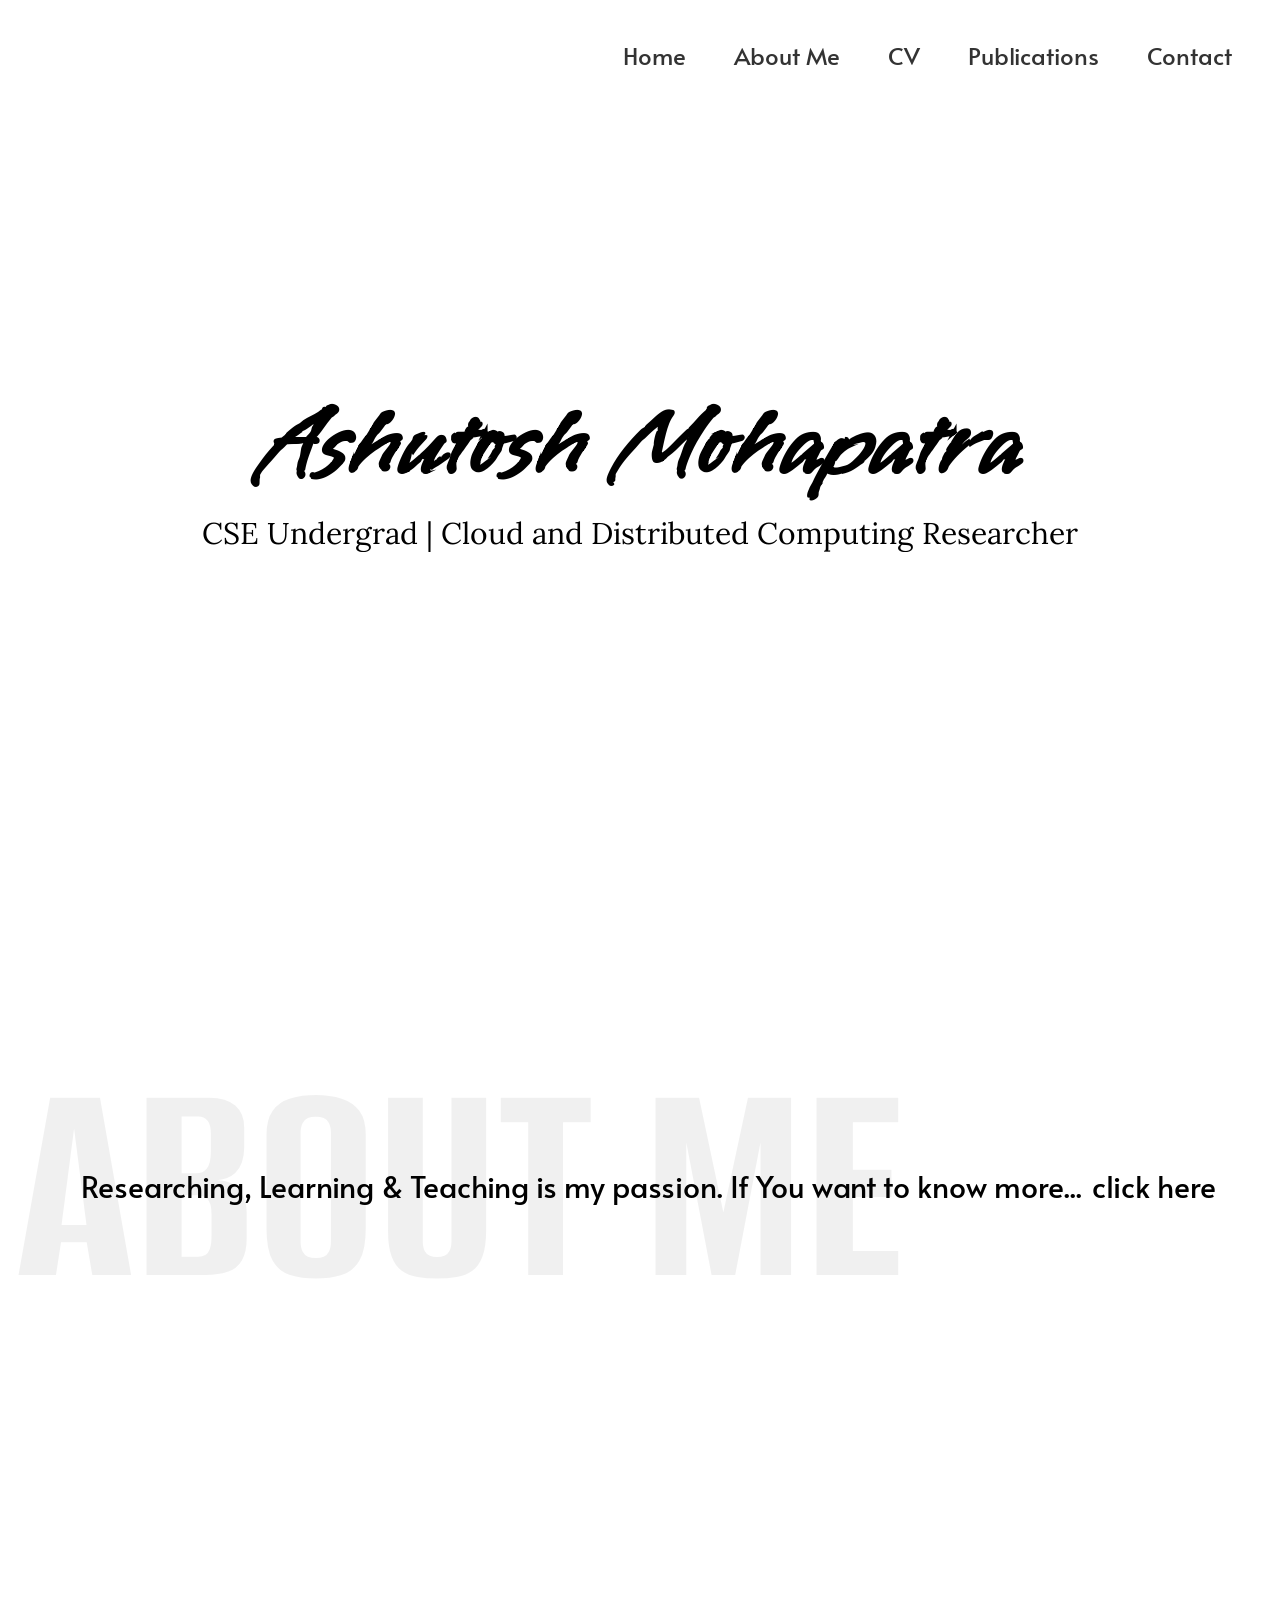
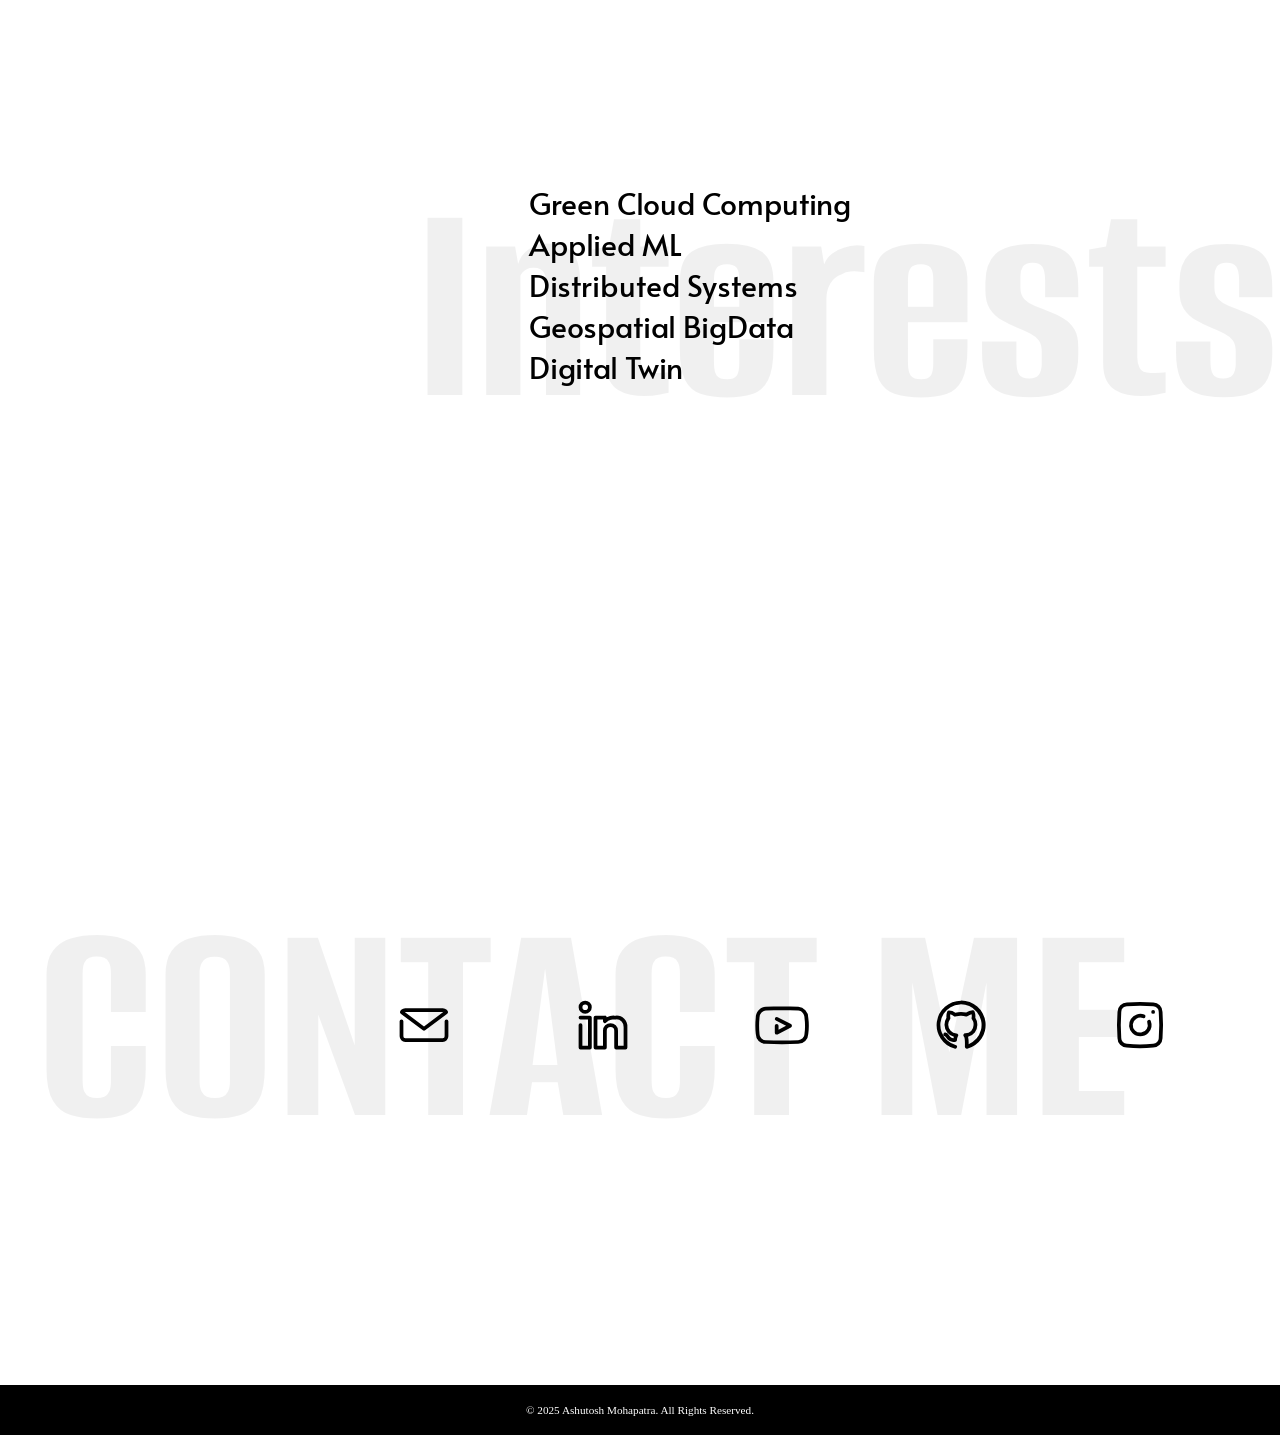
<file: index.html>
<!DOCTYPE html>
<html lang="en">
  <head>
    <meta charset="UTF-8" />
    <meta name="viewport" content="width=device-width, initial-scale=1.0" />
    <title>Ashutosh Mohapatra</title>
    <link
      rel="icon"
      href="./images/Geometric A letterform.jpg"
      type="image/x-icon"
    />
    <link rel="stylesheet" href="./styles_mod.css" />
    <script>
      window.addEventListener("load", function () {
        const loader = document.getElementById("loading-screen");
        const content = document.getElementById("main-content");

        // 1. Prepare content state
        content.style.display = "block";

        // 2. Small delay to ensure the browser registers the display:block
        setTimeout(() => {
          loader.classList.add("loader-hidden");
          content.classList.add("visible");
        }, 10);

        // 3. Clean up the DOM
        setTimeout(() => {
          loader.style.display = "none";
        }, 800);
      });
    </script>
    <style>
      .loader-container {
        display: flex;
        justify-content: center;
        align-items: center;
        height: 100vh;
        position: fixed;
        top: 0;
        left: 0;
        width: 100%;
        background-color: white;
        z-index: 9999;
        /* transition effect */
        transition: opacity 0.6s, transform 0.6s;
      }
      .loader {
        width: 100px;
        height: 100px;
        display: flex;
        justify-content: center;
        align-items: center;
        border-radius: 50%;
        background: linear-gradient(0deg, #ffffff 50%, #000000 100%);
        animation: spin 1s linear infinite;
      }

      .loader-hidden {
        opacity: 0;
        transform: scale(1.2); /* Zooms out toward the user */
        filter: blur(10px);
      }

      .inner-circle {
        width: 90%;
        height: 90%;
        background-color: white;
        border-radius: 50%;
      }

      @keyframes spin {
        from {
          transform: rotate(0deg);
        }
        to {
          transform: rotate(360deg);
        }
      }

      /* Hide the main content initially */
      #main-content {
        display: none; /* Keep this as is for your loader script */
  width: 100vw;
  height: 100vh;
  position: relative;
      }

      #main-content.visible {
        opacity: 1;
        transform: scale(1);
      }
    </style>
  </head>
  <body id="home">
     <div class="loader-container" id="loading-screen">
      <div class="loader">
        <div class="inner-circle"></div>
      </div>
    </div>

    <div id="main-content">
      <nav class="navbar">
        <ul>
          <li><a href="#home">Home</a></li>
          <li><a href="#about">About Me</a></li>
          <li><a href="./CV/My_cv.html">CV</a></li>
          <li><a href="./Publications/publications.html">Publications</a></li>
          <li><a href="#contact">Contact</a></li>
        </ul>
      </nav>

      <!-- menu icon code -->
      <div id="main-wrapper" class="wrapper">
        <nav id="nav-menu">
          <div class="menu-icon-container">
            <div class="menu-icon">
              <span class="bar1"></span>
              <span class="bar2"></span>
              <span class="bar3"></span>
            </div>
          </div>

          <div class="menu-list-container">
            <ul>
              <li><a href="#home" class="click">Home</a></li>
              <li><a href="#about" class="click">About Me</a></li>
              <li><a href="./CV/My_cv.html" class="click">CV</a></li>
              <li>
                <a href="./Publications/publications.html" class="click"
                  >Publications</a
                >
              </li>
              <li><a href="#contact" class="click">Contact</a></li>
            </ul>
          </div>
        </nav>
      </div>

      <header>
        <div class="head">
          <h1>Ashutosh Mohapatra</h1>
          <p>CSE Undergrad | Cloud and Distributed Computing Researcher</p>
        </div>
      </header>
      <div class="content">
        <div class="am" id="about">
          <h1>ABOUT ME</h1>
          <div>
            Researching, Learning & Teaching is my passion. If You want to know more...<span
              id="AB"
              >click here</span
            >
          </div>
        </div>
      </div>

      <div class="content">
        <div class="am skill">
          <h1>Interests</h1>
          <pre>
            Green Cloud Computing
            Applied ML
            Distributed Systems
            Geospatial BigData
            Digital Twin
        </pre
          >
        </div>
      </div>

      <div class="content">
        <div class="am cont" id="contact">
          <h1>CONTACT ME</h1>
          <div class="socials">
            <svg
              xmlns="http://www.w3.org/2000/svg"
              viewBox="0 0 32 32"
              id="email"
            >
              <path
                d="M28,13a1,1,0,0,0-1,1v8a1,1,0,0,1-1,1H6a1,1,0,0,1-1-1V14a1,1,0,0,0-2,0v8a3,3,0,0,0,.88,2.12A3,3,0,0,0,6,25H26a3,3,0,0,0,2.12-.88A3,3,0,0,0,29,22V14A1,1,0,0,0,28,13Z"
              />
              <path
                d="M15.4,18.8a1,1,0,0,0,1.2,0L28.41,9.94a1,1,0,0,0,.3-1.23,3.06,3.06,0,0,0-.59-.83A3,3,0,0,0,26,7H6a3,3,0,0,0-2.12.88,3.06,3.06,0,0,0-.59.83,1,1,0,0,0,.3,1.23ZM6,9H26a.9.9,0,0,1,.28,0L16,16.75,5.72,9A.9.9,0,0,1,6,9Z"
              />
            </svg>
            <svg
              xmlns="http://www.w3.org/2000/svg"
              viewBox="0 0 32 32"
              id="linkedin"
            >
              <path
                d="M6.5,3A3.5,3.5,0,1,0,10,6.5,3.5,3.5,0,0,0,6.5,3Zm0,5A1.5,1.5,0,1,1,8,6.5,1.5,1.5,0,0,1,6.5,8Z"
              />
              <path
                d="M9,11H4a1,1,0,0,0,0,2H8V27H5V16a1,1,0,0,0-2,0V28a1,1,0,0,0,1,1H9a1,1,0,0,0,1-1V12A1,1,0,0,0,9,11Z"
              />
              <path
                d="M27.34,12.68A5.94,5.94,0,0,0,23,11H22a7.84,7.84,0,0,0-4,.89A1,1,0,0,0,17,11H12a1,1,0,0,0-1,1V28a1,1,0,0,0,1,1h5a1,1,0,0,0,1-1V19a2,2,0,0,1,4,0v9a1,1,0,0,0,1,1h5a1,1,0,0,0,1-1V17A5.9,5.9,0,0,0,27.34,12.68ZM27,27H24V19a4,4,0,0,0-8,0v8H13V13h3v1a1,1,0,0,0,.62.92,1,1,0,0,0,1.09-.21c.95-1,1.7-1.71,4.29-1.71h1a4,4,0,0,1,2.92,1.09A4,4,0,0,1,27,17Z"
              />
            </svg>
            <svg xmlns="http://www.w3.org/2000/svg" viewBox="0 0 32 32" id="yt">
              <path
                d="M30,12a5.71,5.71,0,0,0-5.31-5.7C18.92,6,13.06,6,7.33,6.28,4.51,6.28,2,9,2,12a43.69,43.69,0,0,0,0,8.72,5.32,5.32,0,0,0,5.28,5.33h0q4.35.24,8.72.24t8.67-.23A5.34,5.34,0,0,0,30,20.8,31.67,31.67,0,0,0,30,12Zm-2,8.63a.49.49,0,0,0,0,.12,3.36,3.36,0,0,1-3.39,3.34,166,166,0,0,1-17.28,0A3.36,3.36,0,0,1,4,20.65a42,42,0,0,1,0-8.47.45.45,0,0,0,0-.11A3.78,3.78,0,0,1,7.38,8.28c2.86-.13,5.74-.19,8.62-.19s5.76.06,8.62.19h.05c1.71,0,3.33,1.84,3.33,3.79a.76.76,0,0,0,0,.15A30.11,30.11,0,0,1,28,20.61Z"
              />
              <path
                d="M20.79,15.51l-7.14-3.68a1,1,0,1,0-.92,1.78l5.43,2.79-4,2.07V16.4a1,1,0,0,0-2,0v3.72a1,1,0,0,0,1,1,1,1,0,0,0,.46-.11l7.14-3.72a1,1,0,0,0,.54-.89A1,1,0,0,0,20.79,15.51Z"
              />
            </svg>
            <svg
              xmlns="http://www.w3.org/2000/svg"
              viewBox="0 0 32 32"
              id="github"
            >
              <path
                d="M16,3a13,13,0,0,0-3.46,25.53,1,1,0,1,0,.53-1.92,11,11,0,1,1,7-.4,15.85,15.85,0,0,0-.3-3.92A6.27,6.27,0,0,0,24.68,16a6.42,6.42,0,0,0-1.05-3.87,7.09,7.09,0,0,0-.4-3.36,1,1,0,0,0-1.1-.67,8,8,0,0,0-3.37,1.28A11.35,11.35,0,0,0,16,9a13.09,13.09,0,0,0-3,.43A5.74,5.74,0,0,0,9.62,8.25a1,1,0,0,0-1,.66,7.06,7.06,0,0,0-.37,3.19A7.15,7.15,0,0,0,7.2,16a6.66,6.66,0,0,0,5,6.28,7.43,7.43,0,0,0-.15.79c-1,.06-1.58-.55-2.32-1.48a3.45,3.45,0,0,0-1.94-1.53,1,1,0,0,0-1.15.76A1,1,0,0,0,7.35,22c.16,0,.55.52.77.81a4.74,4.74,0,0,0,3.75,2.25,4.83,4.83,0,0,0,1.3-.18h0a1,1,0,0,0,.29-.14l0,0a.72.72,0,0,0,.18-.21.34.34,0,0,0,.08-.09.85.85,0,0,0,.06-.17,1.52,1.52,0,0,0,.06-.2v0a4.11,4.11,0,0,1,.46-1.91,1,1,0,0,0-.76-1.65A4.6,4.6,0,0,1,9.2,16a4.84,4.84,0,0,1,.87-3,1,1,0,0,0,.24-.83,5,5,0,0,1,0-1.85,3.59,3.59,0,0,1,1.74.92,1,1,0,0,0,1,.23A12.49,12.49,0,0,1,16,11a9.91,9.91,0,0,1,2.65.43,1,1,0,0,0,1-.18,5,5,0,0,1,2-1,4.11,4.11,0,0,1,0,1.91,1.05,1.05,0,0,0,.32,1A4,4,0,0,1,22.68,16a4.29,4.29,0,0,1-4.41,4.46,1,1,0,0,0-.94.65,1,1,0,0,0,.28,1.11c.59.51.5,4,.47,5.36a1,1,0,0,0,.38.81,1,1,0,0,0,.62.21,1.07,1.07,0,0,0,.25,0A13,13,0,0,0,16,3Z"
              />
            </svg>
            <svg
              xmlns="http://www.w3.org/2000/svg"
              viewBox="0 0 32 32"
              id="insta"
            >
              <path
                d="M20.45,13.32a1,1,0,0,0-.57,1.3,4,4,0,1,1-2.31-2.3,1,1,0,1,0,.71-1.87,6,6,0,0,0-6.37,9.85,6,6,0,0,0,8.48,0,6,6,0,0,0,1.36-6.41A1,1,0,0,0,20.45,13.32Z"
              />
              <circle cx="23" cy="9" r="1" />
              <path
                d="M28,9a5,5,0,0,0-4.9-5h0A77.11,77.11,0,0,0,9,4,5,5,0,0,0,4,8.92,91.91,91.91,0,0,0,4,23a5,5,0,0,0,4.9,5h0c2.36.22,4.73.34,7.1.34s4.71-.11,7.05-.34A5,5,0,0,0,28,23.08,87.09,87.09,0,0,0,28,9ZM26,23a3,3,0,0,1-3,3h-.1A71.73,71.73,0,0,1,9,26a3,3,0,0,1-3-3.08A92.4,92.4,0,0,1,6,9,3,3,0,0,1,9.09,6q3.44-.31,6.9-.32T23,6a3,3,0,0,1,3,3.08A85.13,85.13,0,0,1,26,23Z"
              />
            </svg>
          </div>
        </div>
      </div>
      <script src="./script.js"></script>
    </div>
      <footer>
          <p>&copy; 2025 Ashutosh Mohapatra. All Rights Reserved.</p>
        </footer>
  </body>
</html>
</file>
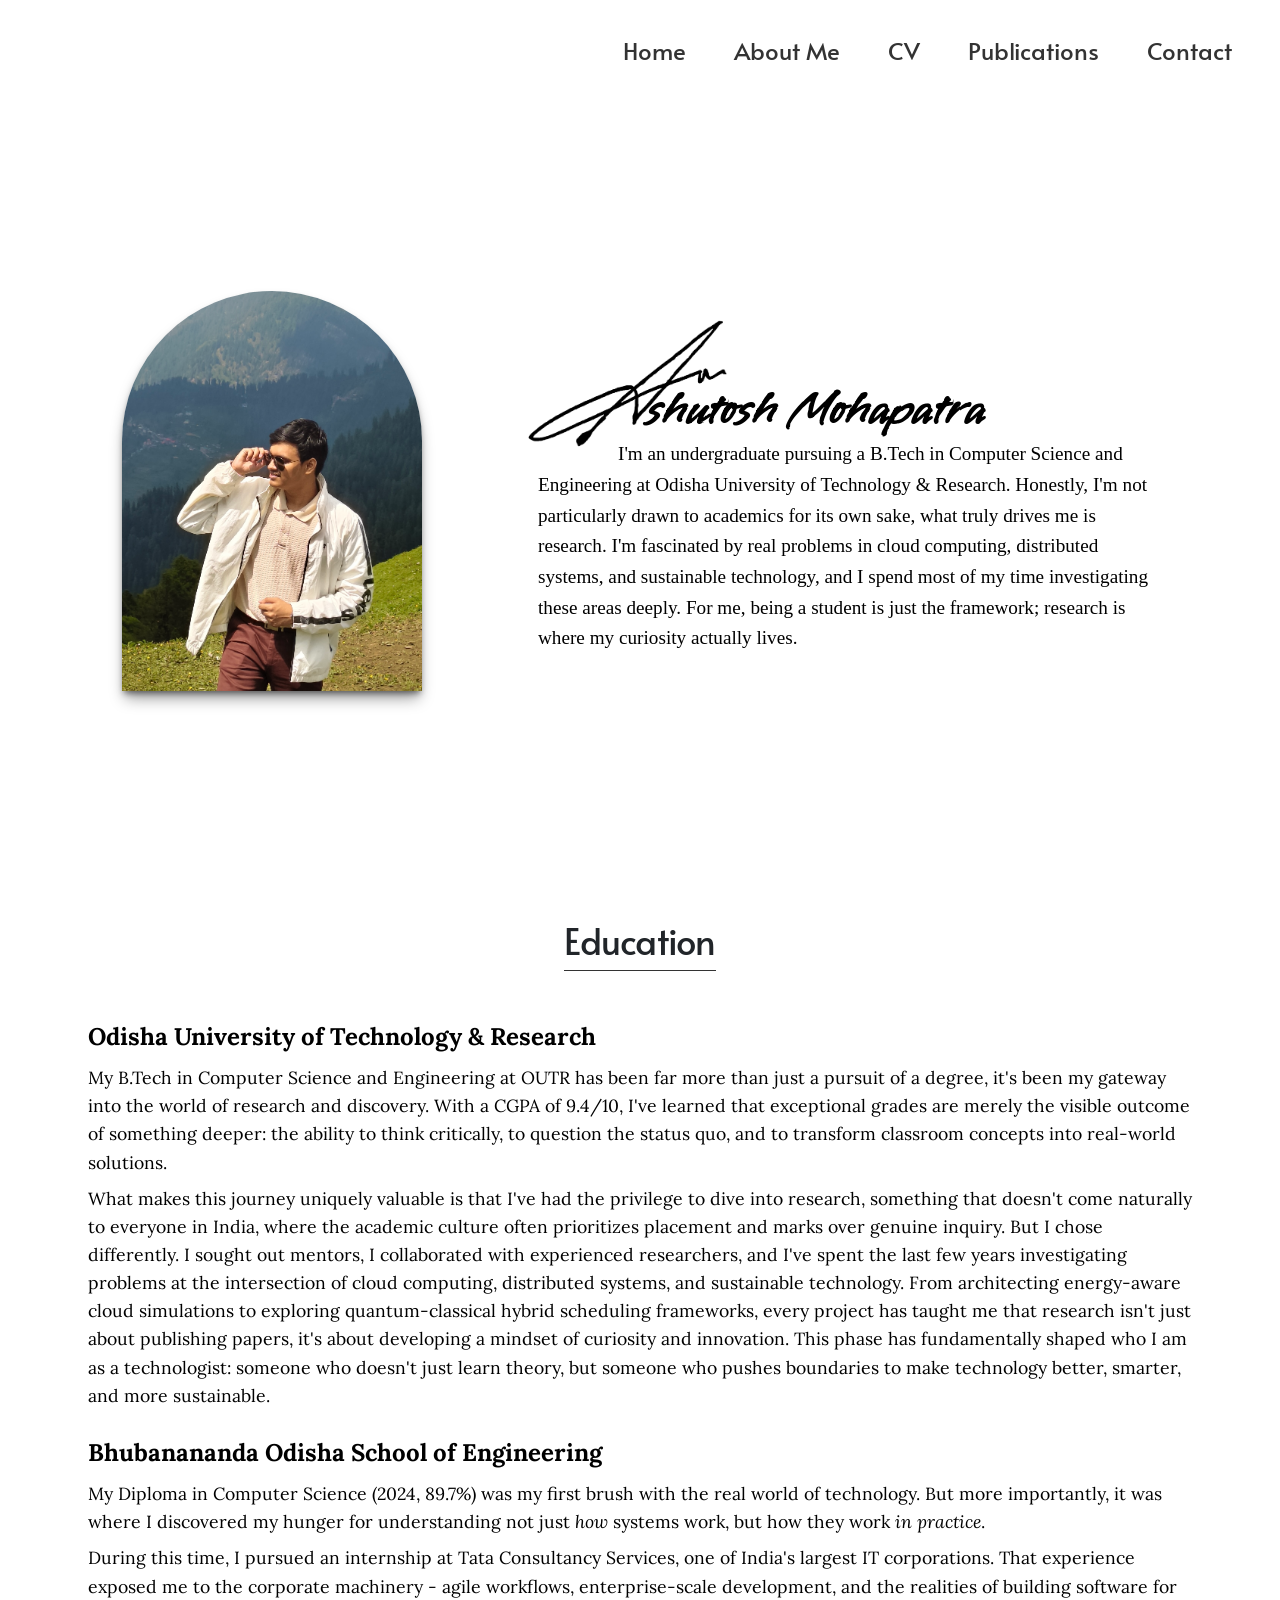
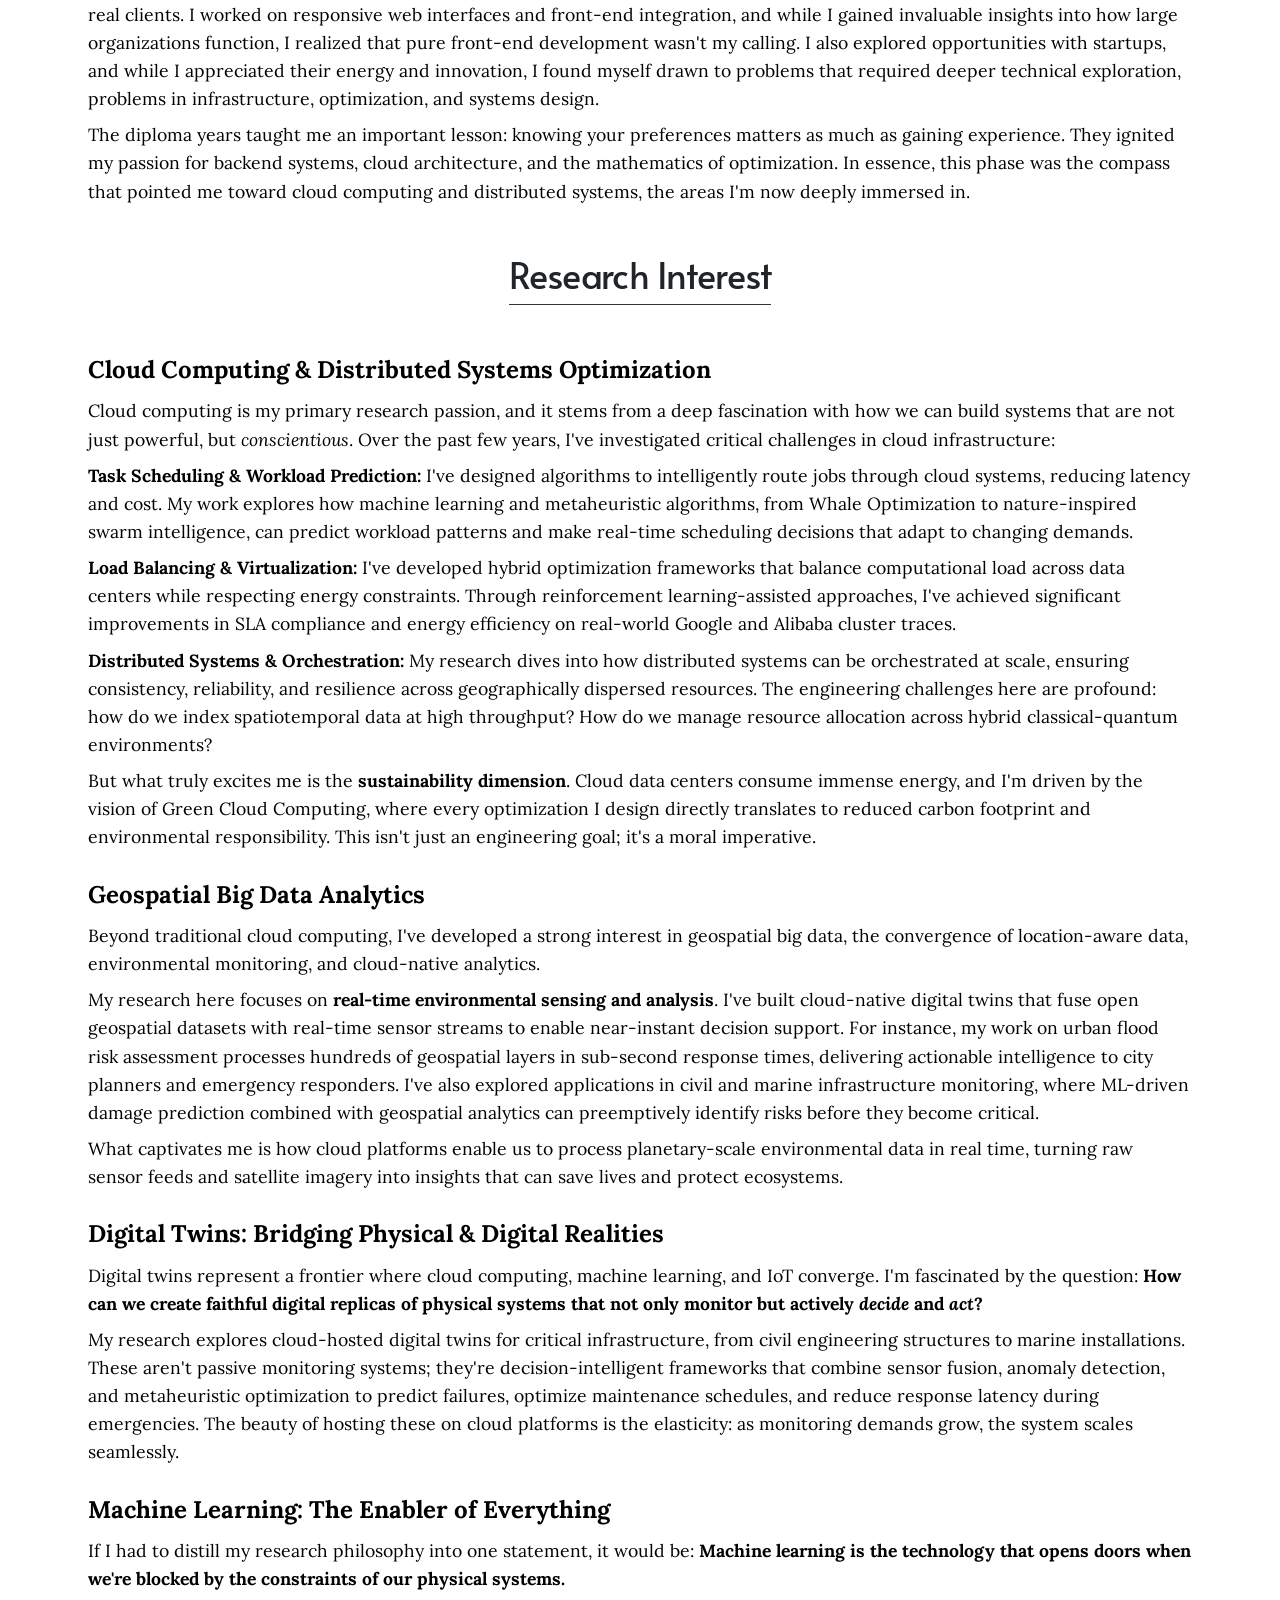
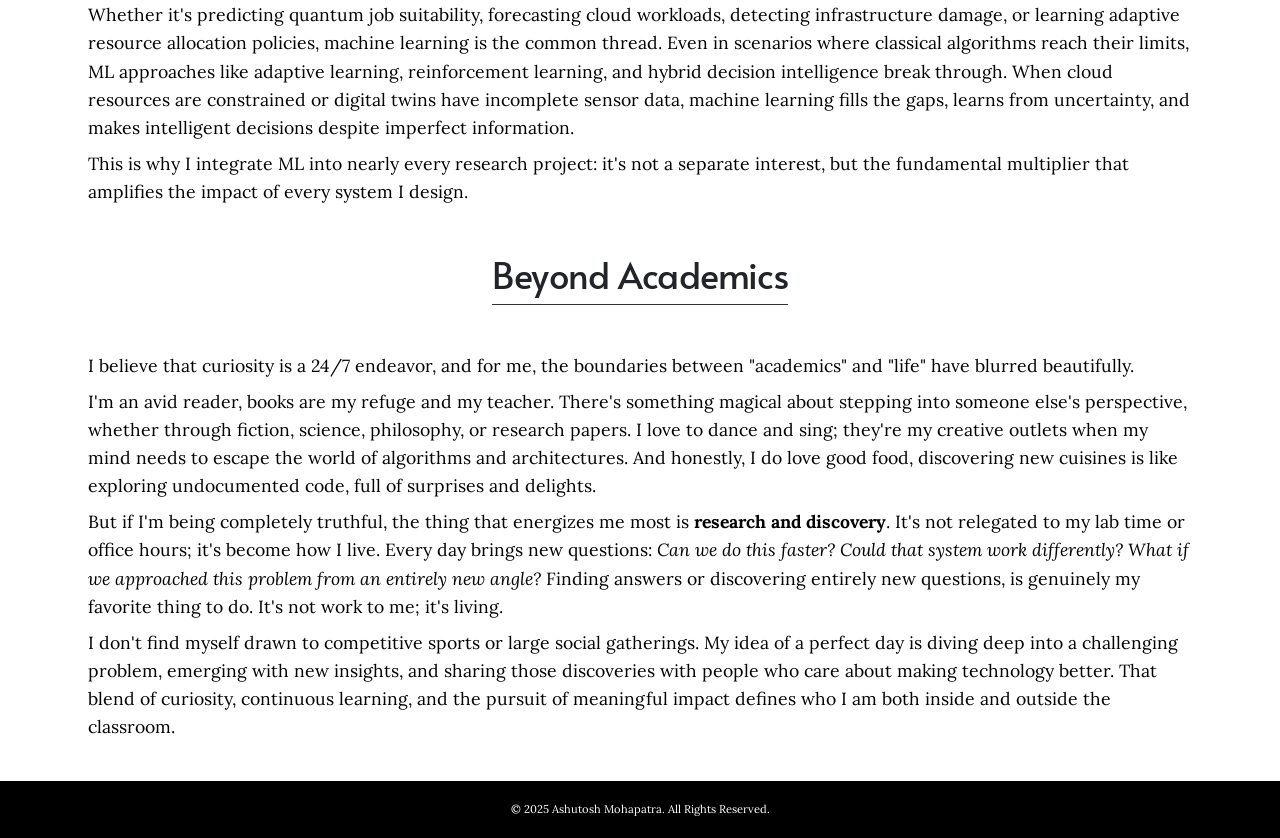
<file: About_me/about.html>
<!doctype html>
<html lang="en">
  <head>
    <meta charset="UTF-8" />
    <meta name="viewport" content="width=device-width, initial-scale=1.0" />
    <title>About Me</title>
    <link
      rel="icon"
      href="../images/Geometric A letterform.jpg"
      type="image/x-icon"
    />
    <link rel="stylesheet" href="ab.css" />
    <script>
      window.addEventListener("load", function () {
        const loader = document.getElementById("loading-screen");
        const content = document.getElementById("main-content");

        // 1. Prepare content state
        content.style.display = "block";

        // 2. Small delay to ensure the browser registers the display:block
        setTimeout(() => {
          loader.classList.add("loader-hidden");
          content.classList.add("visible");
        }, 10);

        // 3. Clean up the DOM
        setTimeout(() => {
          loader.style.display = "none";
        }, 800);
      });
    </script>
    <style>
      .loader-container {
        display: flex;
        justify-content: center;
        align-items: center;
        height: 100vh;
        position: fixed;
        top: 0;
        left: 0;
        width: 100%;
        background-color: white;
        z-index: 9999;
        /* transition effect */
        transition:
          opacity 0.6s,
          transform 0.6s;
      }

      .loader {
        width: 100px;
        height: 100px;
        display: flex;
        justify-content: center;
        align-items: center;
        border-radius: 50%;
        background: linear-gradient(0deg, #ffffff 50%, #000000 100%);
        animation: spin 1s linear infinite;
      }

      .loader-hidden {
        opacity: 0;
        transform: scale(1.2); /* Zooms out toward the user */
        filter: blur(10px);
      }

      .inner-circle {
        width: 90%;
        height: 90%;
        background-color: white;
        border-radius: 50%;
      }

      @keyframes spin {
        from {
          transform: rotate(0deg);
        }
        to {
          transform: rotate(360deg);
        }
      }

      /* Hide the main content initially */
      #main-content {
        display: none; /* Keep this as is for your loader script */
        width: 100vw;
        height: 100vh;
        position: relative;
      }

      #main-content.visible {
        opacity: 1;
        transform: scale(1);
      }
    </style>
  </head>
  <body id="AB">
    <div class="loader-container" id="loading-screen">
      <div class="loader">
        <div class="inner-circle"></div>
      </div>
    </div>

    <div id="main-content">
      <nav class="navbar">
        <ul>
          <li><a href="../index.html">Home</a></li>
          <li><a href="#AB">About Me</a></li>
          <li><a href="../CV/My_cv.html">CV</a></li>
          <li><a href="../Publications/publications.html">Publications</a></li>
          <li><a href="../index.html#contact">Contact</a></li>
        </ul>
      </nav>

      <!-- menu icon code -->
      <div id="main-wrapper" class="wrapper">
        <nav id="nav-menu">
          <div class="menu-icon-container">
            <div class="menu-icon">
              <span class="bar1"></span>
              <span class="bar2"></span>
              <span class="bar3"></span>
            </div>
          </div>

          <div class="menu-list-container">
            <ul>
              <li><a href="../index.html" class="click">Home</a></li>
              <li><a href="#AB" class="click">About Me</a></li>
              <li><a href="../CV/My_cv.html" class="click">CV</a></li>
              <li>
                <a href="../Publications/publications.html" class="click"
                  >Publications</a
                >
              </li>
              <li><a href="../index.html#contact" class="click">Contact</a></li>
            </ul>
          </div>
        </nav>
      </div>

      <section id="about" class="about-section">
        <div class="about-container">
          <div class="about-image">
            <img src="../images/MyPicture_himachal.jpg" alt="Ashutosh Mohapatra" />
          </div>
          <div class="about-text">
            <h1>
              <img src="../images/sign.png" alt="initA" />
              <span>shutosh Mohapatra</span>
            </h1>
            <p>
              I'm an undergraduate pursuing a B.Tech in Computer Science and
              Engineering at Odisha University of Technology & Research.
              Honestly, I'm not particularly drawn to academics for its own
              sake, what truly drives me is research. I'm fascinated by real
              problems in cloud computing, distributed systems, and sustainable
              technology, and I spend most of my time investigating these areas
              deeply. For me, being a student is just the framework; research is
              where my curiosity actually lives.
            </p>
          </div>
        </div>
      </section>

      <main>
        <div class="parallax-window bg1">
          <h2><span>Education</span></h2>
        </div>
        <section id="education" class="static-content">
          <div class="entry">
            <div class="entry-header">
              <div class="entry-header-main">
                <p class="entry-title">
                  Odisha University of Technology & Research
                </p>
              </div>
            </div>
            <div class="entry-main">
              <p>
                My B.Tech in Computer Science and Engineering at OUTR has been
                far more than just a pursuit of a degree, it's been my gateway
                into the world of research and discovery. With a CGPA of 9.4/10,
                I've learned that exceptional grades are merely the visible
                outcome of something deeper: the ability to think critically, to
                question the status quo, and to transform classroom concepts
                into real-world solutions.
              </p>

              <p>
                What makes this journey uniquely valuable is that I've had the
                privilege to dive into research, something that doesn't come
                naturally to everyone in India, where the academic culture often
                prioritizes placement and marks over genuine inquiry. But I
                chose differently. I sought out mentors, I collaborated with
                experienced researchers, and I've spent the last few years
                investigating problems at the intersection of cloud computing,
                distributed systems, and sustainable technology. From
                architecting energy-aware cloud simulations to exploring
                quantum-classical hybrid scheduling frameworks, every project
                has taught me that research isn't just about publishing
                papers, it's about developing a mindset of curiosity and
                innovation. This phase has fundamentally shaped who I am as a
                technologist: someone who doesn't just learn theory, but someone
                who pushes boundaries to make technology better, smarter, and
                more sustainable.
              </p>
            </div>
          </div>

          <div class="entry">
            <div class="entry-header">
              <div class="entry-header-main">
                <p class="entry-title">
                  Bhubanananda Odisha School of Engineering
                </p>
              </div>
            </div>
            <div class="entry-main">
              <p>
                My Diploma in Computer Science (2024, 89.7%) was my first brush
                with the real world of technology. But more importantly, it was
                where I discovered my hunger for understanding not just
                <em>how</em> systems work, but how they work
                <em>in practice</em>.
              </p>

              <p>
                During this time, I pursued an internship at Tata Consultancy
                Services, one of India's largest IT corporations. That
                experience exposed me to the corporate machinery - agile
                workflows, enterprise-scale development, and the realities of
                building software for real clients. I worked on responsive web
                interfaces and front-end integration, and while I gained
                invaluable insights into how large organizations function, I
                realized that pure front-end development wasn't my calling. I
                also explored opportunities with startups, and while I
                appreciated their energy and innovation, I found myself drawn to
                problems that required deeper technical exploration, problems in
                infrastructure, optimization, and systems design.
              </p>

              <p>
                The diploma years taught me an important lesson: knowing your
                preferences matters as much as gaining experience. They ignited
                my passion for backend systems, cloud architecture, and the
                mathematics of optimization. In essence, this phase was the
                compass that pointed me toward cloud computing and distributed
                systems, the areas I'm now deeply immersed in.
              </p>
            </div>
          </div>
        </section>

        <div class="parallax-window bg2">
          <h2><span>Research Interest</span></h2>
        </div>
        <section id="research-interest" class="static-content">
          <div class="entry">
            <div class="entry-header">
              <p class="entry-title">
                Cloud Computing & Distributed Systems Optimization
              </p>
            </div>
            <div class="entry-main">
              <p>
                Cloud computing is my primary research passion, and it stems
                from a deep fascination with how we can build systems that are
                not just powerful, but <em>conscientious</em>. Over the past few
                years, I've investigated critical challenges in cloud
                infrastructure:
              </p>

              <p>
                <strong>Task Scheduling & Workload Prediction:</strong> I've
                designed algorithms to intelligently route jobs through cloud
                systems, reducing latency and cost. My work explores how machine
                learning and metaheuristic algorithms, from Whale Optimization to
                nature-inspired swarm intelligence, can predict workload patterns
                and make real-time scheduling decisions that adapt to changing
                demands.
              </p>

              <p>
                <strong>Load Balancing & Virtualization:</strong> I've developed
                hybrid optimization frameworks that balance computational load
                across data centers while respecting energy constraints. Through
                reinforcement learning-assisted approaches, I've achieved
                significant improvements in SLA compliance and energy efficiency
                on real-world Google and Alibaba cluster traces.
              </p>

              <p>
                <strong>Distributed Systems & Orchestration:</strong> My
                research dives into how distributed systems can be orchestrated
                at scale, ensuring consistency, reliability, and resilience
                across geographically dispersed resources. The engineering
                challenges here are profound: how do we index spatiotemporal
                data at high throughput? How do we manage resource allocation
                across hybrid classical-quantum environments?
              </p>

              <p>
                But what truly excites me is the
                <strong>sustainability dimension</strong>. Cloud data centers
                consume immense energy, and I'm driven by the vision of Green
                Cloud Computing, where every optimization I design directly
                translates to reduced carbon footprint and environmental
                responsibility. This isn't just an engineering goal; it's a
                moral imperative.
              </p>
            </div>
          </div>

          <div class="entry">
            <div class="entry-header">
              <p class="entry-title">Geospatial Big Data Analytics</p>
            </div>
            <div class="entry-main">
              <p>
                Beyond traditional cloud computing, I've developed a strong
                interest in geospatial big data, the convergence of
                location-aware data, environmental monitoring, and cloud-native
                analytics.
              </p>

              <p>
                My research here focuses on
                <strong>real-time environmental sensing and analysis</strong>.
                I've built cloud-native digital twins that fuse open geospatial
                datasets with real-time sensor streams to enable near-instant
                decision support. For instance, my work on urban flood risk
                assessment processes hundreds of geospatial layers in sub-second
                response times, delivering actionable intelligence to city
                planners and emergency responders. I've also explored
                applications in civil and marine infrastructure monitoring,
                where ML-driven damage prediction combined with geospatial
                analytics can preemptively identify risks before they become
                critical.
              </p>

              <p>
                What captivates me is how cloud platforms enable us to process
                planetary-scale environmental data in real time, turning raw
                sensor feeds and satellite imagery into insights that can save
                lives and protect ecosystems.
              </p>
            </div>
          </div>

          <div class="entry">
            <div class="entry-header">
              <p class="entry-title">
                Digital Twins: Bridging Physical & Digital Realities
              </p>
            </div>
            <div class="entry-main">
              <p>
                Digital twins represent a frontier where cloud computing,
                machine learning, and IoT converge. I'm fascinated by the
                question:
                <strong
                  >How can we create faithful digital replicas of physical
                  systems that not only monitor but actively <em>decide</em> and
                  <em>act</em>?</strong
                >
              </p>

              <p>
                My research explores cloud-hosted digital twins for critical
                infrastructure, from civil engineering structures to marine
                installations. These aren't passive monitoring systems; they're
                decision-intelligent frameworks that combine sensor fusion,
                anomaly detection, and metaheuristic optimization to predict
                failures, optimize maintenance schedules, and reduce response
                latency during emergencies. The beauty of hosting these on cloud
                platforms is the elasticity: as monitoring demands grow, the
                system scales seamlessly.
              </p>
            </div>
          </div>

          <div class="entry">
            <div class="entry-header">
              <p class="entry-title">
                Machine Learning: The Enabler of Everything
              </p>
            </div>
            <div class="entry-main">
              <p>
                If I had to distill my research philosophy into one statement,
                it would be:
                <strong
                  >Machine learning is the technology that opens doors when
                  we're blocked by the constraints of our physical
                  systems.</strong
                >
              </p>

              <p>
                Whether it's predicting quantum job suitability, forecasting
                cloud workloads, detecting infrastructure damage, or learning
                adaptive resource allocation policies, machine learning is the
                common thread. Even in scenarios where classical algorithms
                reach their limits, ML approaches like adaptive learning,
                reinforcement learning, and hybrid decision intelligence break
                through. When cloud resources are constrained or digital twins
                have incomplete sensor data, machine learning fills the gaps,
                learns from uncertainty, and makes intelligent decisions despite
                imperfect information.
              </p>

              <p>
                This is why I integrate ML into nearly every research project:
                it's not a separate interest, but the fundamental multiplier
                that amplifies the impact of every system I design.
              </p>
            </div>
          </div>
        </section>

        <div class="parallax-window bg3">
          <h2><span>Beyond Academics</span></h2>
        </div>
        <section id="beyond-academics" class="static-content">
          <div class="entry">
            <div class="entry-main">
              <p>
                I believe that curiosity is a 24/7 endeavor, and for me, the
                boundaries between "academics" and "life" have blurred
                beautifully.
              </p>

              <p>
                I'm an avid reader, books are my refuge and my teacher. There's
                something magical about stepping into someone else's
                perspective, whether through fiction, science, philosophy, or
                research papers. I love to dance and sing; they're my creative
                outlets when my mind needs to escape the world of algorithms and
                architectures. And honestly, I do love good food, discovering new
                cuisines is like exploring undocumented code, full of surprises
                and delights.
              </p>

              <p>
                But if I'm being completely truthful, the thing that energizes
                me most is <strong>research and discovery</strong>. It's not
                relegated to my lab time or office hours; it's become how I
                live. Every day brings new questions:
                <em
                  >Can we do this faster? Could that system work differently?
                  What if we approached this problem from an entirely new
                  angle?</em
                >
                Finding answers or discovering entirely new questions, is
                genuinely my favorite thing to do. It's not work to me; it's
                living.
              </p>

              <p>
                I don't find myself drawn to competitive sports or large social
                gatherings. My idea of a perfect day is diving deep into a
                challenging problem, emerging with new insights, and sharing
                those discoveries with people who care about making technology
                better. That blend of curiosity, continuous learning, and the
                pursuit of meaningful impact defines who I am both inside and
                outside the classroom.
              </p>
            </div>
          </div>
        </section>
      </main>

      <footer>
        <p>&copy; 2025 Ashutosh Mohapatra. All Rights Reserved.</p>
      </footer>

      <script src="./ab.js"></script>
    </div>
  </body>
</html>
</file>
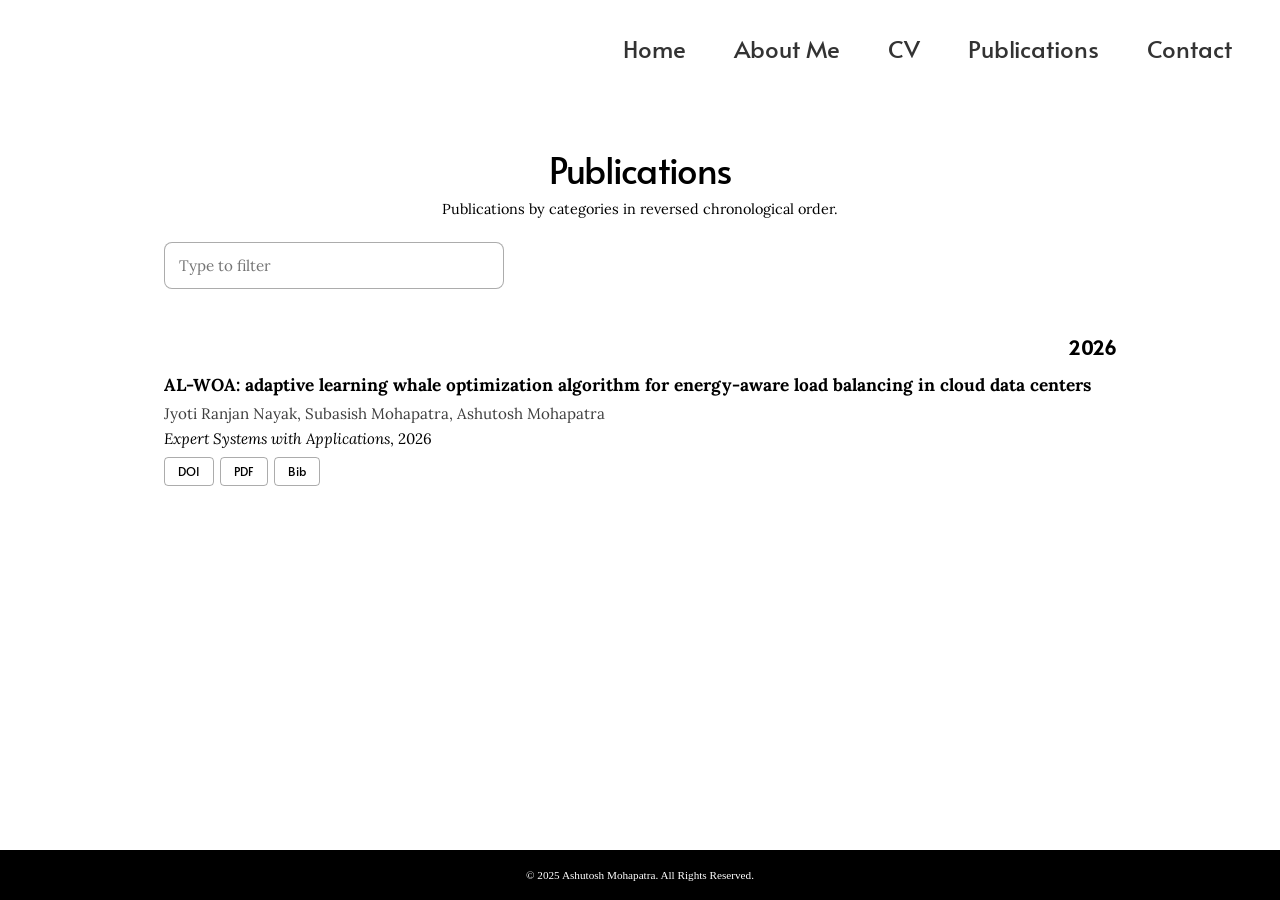
<file: Publications/publications.html>
<!doctype html>
<html lang="en">
  <head>
    <meta charset="UTF-8" />
    <meta name="viewport" content="width=device-width, initial-scale=1.0" />
    <title>Publications</title>
    <meta
      name="description"
      content="Publications by categories in reversed chronological order."
    />
    <link rel="stylesheet" href="./pub.css" />
  </head>
  <body>
    <nav class="navbar">
      <ul>
        <li><a href="../index.html">Home</a></li>
        <li><a href="../About_me/about.html">About Me</a></li>
        <li><a href="../CV/My_cv.html">CV</a></li>
        <li><a href="./publications.html">Publications</a></li>
        <li><a href="../index.html#contact">Contact</a></li>
      </ul>
    </nav>

    <div id="main-wrapper" class="wrapper">
      <nav id="nav-menu">
        <div class="menu-icon-container">
          <div
            class="menu-icon"
            aria-label="Toggle menu"
            role="button"
            tabindex="0"
          >
            <span class="bar1"></span>
            <span class="bar2"></span>
            <span class="bar3"></span>
          </div>
        </div>

        <div class="menu-list-container">
          <ul>
            <li><a href="../index.html" class="click">Home</a></li>
            <li><a href="../About_me/about.html" class="click">About Me</a></li>
            <li><a href="../CV/My_cv.html" class="click">CV</a></li>
            <li>
              <a href="./publications.html" class="click">Publications</a>
            </li>
            <li><a href="../index.html#contact" class="click">Contact</a></li>
          </ul>
        </div>
      </nav>
    </div>

    <main class="container" role="main">
      <div class="post">
        <header class="post-header">
          <h1 class="post-title">Publications</h1>
          <p class="post-description">
            Publications by categories in reversed chronological order.
          </p>
        </header>

        <article>
          <p class="search-wrap">
            <input
              id="bibsearch"
              class="search bibsearch-form-input"
              type="text"
              autocomplete="off"
              spellcheck="false"
              placeholder="Type to filter"
            />
          </p>

          <div class="publications">
            <h2 class="bibliography">2026</h2>
            <ol class="bibliography">
              <li class="pub-item">
                <div class="row">
                  <div class="pub-main">
                    <div class="title">
                      AL-WOA: adaptive learning whale optimization algorithm for
                      energy-aware load balancing in cloud data centers
                    </div>
                    <div class="author">
                      Jyoti Ranjan Nayak, Subasish Mohapatra, Ashutosh Mohapatra
                    </div>
                    <div class="periodical">
                      <em>Expert Systems with Applications</em>, 2026
                    </div>
                    <div class="links">
                      <a
                        class="link-btn doi-btn"
                        href="https://doi.org/10.1016/j.eswa.2026.133653"
                        target="_blank"
                        rel="noopener noreferrer"
                        >DOI</a
                      >
                      <a
                        class="link-btn pdf-btn"
                        href="./Papers/AL-WOA_Published_ESWA.pdf"
                        target="_blank"
                        rel="noopener noreferrer"
                        >PDF</a
                      >
                      <button class="bib-btn" type="button">Bib</button>
                    </div>
                    <div class="bibtex hidden">
                      <figure class="highlight">
                        <div class="code-display-wrapper">
                          <pre><code>@article{nayak2026woa,
  title={AL-WOA: adaptive learning whale optimization algorithm for energy-aware load balancing in cloud data centers},
  author={Nayak, Jyoti Ranjan and Mohapatra, Subasish and Mohapatra, Ashutosh},
  journal={Expert Systems with Applications},
  pages={133653},
  year={2026},
  publisher={Elsevier}
}</code></pre>
                          <button
                            class="copy-btn"
                            type="button"
                            aria-label="Copy code to clipboard"
                          >
                            Copy
                          </button>
                        </div>
                      </figure>
                    </div>
                  </div>
                </div>
              </li>

              <!-- <li class="pub-item">
                <div class="row">
                  <div class="pub-main">
                    <div class="title">
                      Predicting low oxygen in patients with acute COVID-19
                      infection isolating at home: a clinical prediction model
                    </div>
                    <div class="author">
                      Robert Wu, Alex Mariakakis, <em>Eyal Lara</em>, Joseph
                      Munn, Daniyal Liaqat, Salaar Liaqat, Junlin Chen, Teresa
                      To, Philip W Lam, Andrew Simor, Adrienne K Chan, Nisha
                      Andany, Sameer Masood, Nick Daneman, Tiffany Chan,
                      Christopher Graham, Vikram Comondore, Alice Y Tu, and
                      Andrea Gershon
                    </div>
                    <div class="periodical">
                      <em>BMJ Open Respiratory Research</em>, 2026
                    </div>
                    <div class="links">
                      <a
                        class="link-btn doi-btn"
                        href="https://doi.org/10.1186/s12911-024-02461-y"
                        target="_blank"
                        rel="noopener noreferrer"
                        >DOI</a
                      >
                      <a
                        class="link-btn pdf-btn"
                        href="https://doi.org/10.1186/s12911-024-02461-y"
                        target="_blank"
                        rel="noopener noreferrer"
                        >PDF</a
                      >
                      <button class="bib-btn" type="button">Bib</button>
                    </div>
                    <div class="bibtex hidden">
                      <figure class="highlight">
                        <div class="code-display-wrapper">
                          <pre><code>@article{wu2026predicting,
  title = {Predicting low oxygen in patients with acute COVID-19 infection isolating at home: a clinical prediction model},
  author = {Wu, Robert and Mariakakis, Alex and de Lara, Eyal and Munn, Joseph and Liaqat, Daniyal and Liaqat, Salaar and Chen, Junlin and To, Teresa and Lam, Philip W and Simor, Andrew and Chan, Adrienne K and Andany, Nisha and Masood, Sameer and Daneman, Nick and Chan, Tiffany and Graham, Christopher and Comondore, Vikram and Tu, Alice Y and Gershon, Andrea},
  journal = {BMJ Open Respiratory Research},
  volume = {13},
  number = {1},
  pages = {e003728},
  year = {2026},
  publisher = {British Thoracic Society},
}</code></pre>
                          <button
                            class="copy-btn"
                            type="button"
                            aria-label="Copy code to clipboard"
                          >
                            Copy
                          </button>
                        </div>
                      </figure>
                    </div>
                  </div>
                </div>
              </li> -->
            </ol>
          </div>
        </article>
      </div>
    </main>

    <footer>
      <p>&copy; 2025 Ashutosh Mohapatra. All Rights Reserved.</p>
    </footer>

    <script src="./pub.js"></script>
  </body>
</html>
</file>
<file: styles_mod.css>
@import url("https://fonts.googleapis.com/css2?family=Vujahday+Script&display=swap");

/* font-family: "Vujahday Script", cursive;
  font-weight: 400;
  font-style: normal; */

@import url("https://fonts.googleapis.com/css2?family=Lora:ital,wght@0,400..700;1,400..700&display=swap");

/* font-family: "Lora", serif;
  font-optical-sizing: auto;
  font-weight: 400-700;
  font-style: normal; */

@import url("https://fonts.googleapis.com/css2?family=Alumni+Sans:ital,wght@0,100..900;1,100..900&display=swap");

/* font-family: "Alumni Sans", sans-serif;
  font-optical-sizing: auto;
  font-weight: 100-900;
  font-style: normal; */

@import url("https://fonts.googleapis.com/css2?family=Alata&display=swap");
/* font-family: "Alata", sans-serif;
  font-weight: 400;
  font-style: normal; */

:root {
  --primary-color: #000000;
  --secondary-color: #333;
  --Alter-color: #ffffff;
  --title-font: "Vujahday Script", cursive;
  --main-font: "Lora", serif;
  --heading-font: "Alata", sans-serif;
}

* {
  margin: 0;
  padding: 0;
  box-sizing: border-box;
}

html {
  width: 100%;
  height: 100%;
  scroll-behavior: smooth;
}

body {
  width: 100%;
  min-height: 100vh;
  margin: 0;
  overflow-x: hidden;
  display: flex;
  flex-direction: column;
}

#main-content {
  flex: 1;
}

body.no-scroll {
  overflow: hidden;
}

/* =========================
   UNIFORM NAVBAR + HAMBURGER
   ========================= */

/* ---------- Navbar ---------- */
.navbar {
  padding: 2rem 3rem;
  font-family: "Alata", sans-serif;
  font-weight: 100;
  font-style: normal;
}

.navbar > ul {
  list-style: none;
  display: flex;
  justify-content: flex-end;
  gap: 3rem;
  margin: 0;
  padding: 0;
}

.navbar > ul li a {
  position: relative;
  text-decoration: none;
  color: #333;
  font-size: 1.5rem;
  transition: color 0.3s ease;
}

.navbar > ul li a::after {
  content: "";
  position: absolute;
  width: 100%;
  transform: scaleX(0);
  height: 2px;
  bottom: 0;
  left: 0;
  background-color: #000000;
  transform-origin: bottom right;
  transition: transform 0.25s ease-out;
}

.navbar > ul li a:hover::after {
  transform: scaleX(1);
  transform-origin: bottom left;
}

/* responsive for smaller screen (laptop to smartphone) */
@media (max-width: 1210px) {
  .navbar {
    padding: 2rem 3rem;
  }

  .navbar > ul {
    gap: 3rem;
  }

  .navbar > ul li a {
    font-size: 1.2rem;
  }
}

@media (max-width: 680px) {
  .navbar {
    padding: 2rem 1.5rem;
  }

  .navbar > ul {
    gap: 2rem;
  }

  .navbar > ul li a {
    font-size: 0.93rem;
  }
}

@media (max-width: 520px) {
  .navbar {
    display: none;
  }
  .wrapper {
    display: block !important;
  }
}

/* responsive for larger screens (desktops to tv) */
@media (min-width: 1600px) {
  .navbar {
    padding: 3rem 4rem;
  }

  .navbar > ul {
    gap: 4rem;
  }

  .navbar > ul li a {
    font-size: 1.8rem;
  }
}

@media (min-width: 2000px) {
  .navbar {
    padding: 4rem 5rem;
  }

  .navbar > ul {
    gap: 6rem;
  }

  .navbar > ul li a {
    font-size: 2.5rem;
  }
}

/* ---------- Hamburger / Mobile Menu ---------- */
/* #youCopythisBitch */
.wrapper {
  display: none;
  position: fixed;
  inset: 0;
  width: 100vw;
  height: 100vh;
  overflow: hidden;
  z-index: 1000;
}

/* prevent the off-canvas wrapper from blocking underlying page taps when closed */
.wrapper {
  pointer-events: none;
}
.wrapper.active {
  pointer-events: auto;
}

/* ensure the menu icon remains clickable even when the wrapper is otherwise inert */
nav .menu-icon-container {
  pointer-events: auto;
  z-index: 1002;
}

nav#nav-menu {
  color: #333;
  position: fixed;
  inset: 0;
  width: 100vw;
  height: 100vh;
  right: 0;
  z-index: 1000;
  overflow: hidden;
  transform: translate(0, 0);
  transition: all 0.4s ease-in;
}

nav .menu-icon-container {
  position: absolute;
  top: 2rem;
  right: 8%;
  z-index: 9999;
}

nav .menu-list-container {
  position: fixed;
  inset: 0;
  display: flex;
  align-items: center;
  justify-content: center;
  transform: translateX(100%);
  opacity: 0;
  visibility: hidden;
  filter: blur(6px);
  transition: transform 0.55s ease, opacity 0.45s ease, visibility 0s linear 0.45s, filter 0.45s ease;
  pointer-events: none;
  z-index: 2;
}

nav .menu-list-container ul {
  list-style: none;
  width: 100%;
  text-align: center;
  font-family: "Alata", sans-serif;
  font-weight: 100;
  font-style: normal;
  padding: 0;
  margin: 0;
  transform: none;
}

nav .menu-list-container ul li {
  width: 100%;
  text-align: center;
  font-size: 1.3rem;
  margin-bottom: 20px;
  cursor: pointer;
}

nav .menu-list-container ul li a {
  display: inline-block;
  position: relative;
  text-decoration: none;
  color: #333;
}

nav .menu-list-container ul li a::after {
  content: "";
  position: absolute;
  width: 100%;
  transform: scaleX(0);
  height: 2px;
  bottom: 0;
  left: 0;
  background-color: #ffffff;
  transform-origin: bottom right;
  transition: transform 0.25s ease-out;
}

nav .menu-list-container ul li a:hover::after {
  transform: scaleX(1);
  transform-origin: bottom left;
}

.menu-icon {
  display: block;
  float: left;
  cursor: pointer;
  transition: all 0.2s ease-in;
}

.menu-icon span {
  display: block;
  width: 22px;
  height: 4px;
  background-color: #333333;
  margin-bottom: 2px;
  border-radius: 1px;
  /* mmyykk */
  transition: background-color 0.35s ease, all 0.4s ease-out;
}

.menu-icon span.bar1 {
  margin-top: 2px;
}

.menu-icon:hover span {
  margin-bottom: 4px;
}

.menu-icon:hover span.bar1 {
  margin-top: 0px;
}

/* when menu is open */
.wrapper.active nav {
  backdrop-filter: blur(10px) !important;
  background: rgba(0, 0, 0, 0.45);
  /* for older browser versions */
  -webkit-backdrop-filter: blur(10px);
}

.wrapper.active nav .menu-list-container {
  transform: translateX(0);
  opacity: 1;
  visibility: visible;
  filter: blur(0);
  pointer-events: auto;
  transition: transform 0.55s ease, opacity 0.45s ease, visibility 0s linear 0s, filter 0.45s ease;
}

/* mmyykk */
.wrapper.active nav .menu-list-container ul li a {
  color: #ffffff;
}

/* mmyykk */
.wrapper.active .menu-icon span {
  background-color: #ffffff;
}

.menu-icon.active {
  transform: rotate(-45deg);
}

.menu-icon.active:hover span {
  margin-top: 2px;
  margin-bottom: 2px;
}

.menu-icon.active .bar1 {
  transform: rotate(0deg) translateY(6px);
}

.menu-icon.active .bar2 {
  opacity: 0;
}

.menu-icon.active .bar3 {
  transform: rotate(-90deg) translateX(6px);
}
/* #youCopythisBitch */

/* ---------- Rest of home.css ---------- */

header {
  height: 80vh;
  display: flex;
  justify-content: center;
  align-items: center;
}

.head > h1 {
  font-family: "Vujahday Script", cursive;
  font-size: 6.25rem; /* 100px */
  text-align: center;
  margin: 0;
  padding: 0;
}

.head > p {
  font-family: "Lora", serif;
  font-size: 1.875rem; /* 30px */
  text-align: center;
  padding: 0;
  margin: 0;
}

@media (max-width: 1210px) {
  .head > h1 {
    font-size: 4.6875rem; /* 75px */
  }

  .head > p {
    font-size: 1.25rem; /* 20px */
  }
}

@media (max-width: 680px) {
  .head > h1 {
    font-size: 3.75rem; /* 60px */
  }

  .head > p {
    font-size: 0.9375rem; /* 15px */
  }
}

@media (max-width: 520px) {
  .head > h1 {
    font-size: 3.125rem; /* 50px */
  }

  .head > p {
    font-size: 0.8125rem; /* 13px */
  }

  header {
    height: 100vh;
  }
}

/* @media (max-width: 380px) {
  .head>h1 {
    font-size: 30px;
    width: 200px;
  }
  
  .head > p {
    font-size: px;
  }
} */

@media (min-width: 1600px) {
  .head > h1 {
    font-size: 9.375rem; /* 150px */
  }

  .head > p {
    font-size: 2.5rem; /* 40px */
  }
}

@media (min-width: 2000px) {
  .head > h1 {
    font-size: 12.5rem; /* 200px */
  }

  .head > p {
    font-size: 3.125rem; /* 50px */
  }
}

.content {
  height: 80vh;
}

@media (max-width: 700px) {
  .content {
    height: 60vh;
  }
}

#about {
  scroll-margin-top: 40vh;
}

.am {
  display: grid;
  grid-template-columns: 1fr;
  grid-template-rows: 1fr;
  align-content: center;
  margin-left: 1rem;
}

#AB {
  position: relative;
  cursor: pointer;
  margin-left: 0.625rem; /* 10px */
  z-index: 4;
}

@keyframes slide-right {
  from {
    transform: translateX(-40%);
  }
  to {
    transform: translateX(25%);
  }
}

@keyframes slide-left {
  from {
    transform: translateX(40%);
  }
  to {
    transform: translateX(-25%);
  }
}

.am > h1 {
  font-family: "Alumni Sans", sans-serif;
  font-weight: 700;
  font-size: 18.75rem; /* 300px */
  color: rgba(0, 0, 0, 0.059);
  margin: 0;
  grid-row: 1/2;
  grid-column: 1/2;
  animation-name: slide-right;
  animation-timing-function: ease-out;
  animation-timeline: view();
}

.am > span,
pre,
div {
  grid-row: 1/2;
  grid-column: 1/2;
  align-content: center;
  justify-self: center;
  font-family: "Alata", sans-serif;
  font-size: 1.875rem; /* 30px */
}

@media (max-width: 1210px) {
  .am > h1 {
    font-size: 12.5rem;
  } /* 200px */
  .am pre,
  div,
  #AB {
    font-size: 1.5625rem;
  } /* 25px */
}

@media (max-width: 680px) {
  .am > h1 {
    font-size: 10rem;
  } /* 160px */
  .am pre,
  div,
  #AB {
    font-size: 1.25rem;
  } /* 20px */
}

@media (max-width: 520px) {
  .am > h1 {
    font-size: 8.75rem;
  } /* 140px */
  .am pre,
  div,
  #AB {
    font-size: 1.0625rem;
  } /* 17px */
}

@media (max-width: 380px) {
  .am > h1 {
    font-size: 7.5rem;
  } /* 120px */
  .am pre,
  div,
  #AB {
    font-size: 0.9375rem;
  } /* 15px */
}

@media (min-width: 1600px) {
  .am > h1 {
    font-size: 25rem;
  } /* 400px */
  .am pre,
  div,
  #AB {
    font-size: 2.5rem;
  } /* 40px */
}

@media (min-width: 2000px) {
  .am > h1 {
    font-size: 31.25rem;
  } /* 500px */
  .am pre,
  div,
  #AB {
    font-size: 3.125rem;
  } /* 50px */
}

.socials {
  width: 70vw;
  display: flex;
  justify-content: space-around;
  justify-self: end;
  margin-right: 3.125rem; /* 50px */
}

@media (max-width: 380px) {
  .socials {
    flex-direction: column;
    align-items: center;
  }
}

.socials > svg {
  z-index: 1;
  width: 3.75rem; /* 60px */
  margin: 0.625rem; /* 10px */
  cursor: pointer;
}

@media (max-width: 1210px) {
  .socials > svg {
    width: 3rem; /* 40px */
  }
}

@media (min-width: 1600px) {
  .socials > svg {
    width: 5rem; /* 80px */
  }
}

@media (min-width: 2000px) {
  .socials > svg {
    width: 6.25rem; /* 100px */
  }
}

.skill > h1 {
  text-align: right;
  animation-name: slide-left;
  animation-timing-function: ease-out;
  animation-timeline: view();
}

.cont > h1 {
  margin-left: 1.25rem; /* 20px */
}

/* animation at header */
.head {
  overflow: hidden;
}

@keyframes slide-up {
  from {
    transform: translateY(200%);
  }
  to {
    transform: translateY(0%);
  }
}

.head > h1 {
  animation: slide-up 1s cubic-bezier(0, 0.1, 0.12, 0.99);
}

.head > p {
  animation: slide-up 1s cubic-bezier(0, 0.1, 0.12, 0.99) 0.6s backwards;
}

/* --- FOOTER: Sticky Footer with Flexbox --- */
footer {
  display: flex;
  height: auto;
  min-height: 2rem;
  font-size: 0.7rem;
  align-items: center;
  justify-content: center;
  padding: 1.2rem;
  background: #000000;
  color: var(--Alter-color);
  margin-top: auto;
  width: 100%;
}

footer p {
  margin: 0;
}

@media (min-width: 1600px) {
  footer {
    font-size: 0.9rem;
    min-height: 2.5rem;
  }
}

@media (min-width: 2000px) {
  footer {
    font-size: 1rem;
    min-height: 3rem;
  }
}
</file>
<file: About_me/ab.css>
@import url("https://fonts.googleapis.com/css2?family=Vujahday+Script&display=swap");
@import url("https://fonts.googleapis.com/css2?family=Lora:ital,wght@0,400..700;1,400..700&display=swap");
@import url("https://fonts.googleapis.com/css2?family=Alata&display=swap");

/* --- Global and Body Styles --- */
:root {
  --primary-color: #000000;
  --secondary-color: #333;
  --Alter-color: #ffffff;
  --title-font: "Vujahday Script", cursive;
  --main-font: "Lora", serif;
  --heading-font: "Alata", sans-serif;
}

* {
  margin: 0;
  padding: 0;
  box-sizing: border-box;
}

html {
  scroll-behavior: smooth;
}

body {
  font-family: var(--main-font);
  background-color: var(--Alter-color);
  color: var(--primary-color);
  line-height: 1.6;
  margin: 0;
  padding: 0;
  font-size: 1rem; /* Base font size (16px) */
}

body.no-scroll {
  overflow: hidden;
}

/* =========================
   UNIFORM NAVBAR + HAMBURGER
   ========================= */

/* ---------- Navbar ---------- */
.navbar {
  padding: 2rem 3rem;
  font-family: "Alata", sans-serif;
  font-weight: 100;
  font-style: normal;
}

.navbar > ul {
  list-style: none;
  display: flex;
  justify-content: flex-end;
  gap: 3rem;
  margin: 0;
  padding: 0;
}

.navbar > ul li a {
  position: relative;
  text-decoration: none;
  color: #333;
  font-size: 1.5rem;
  transition: color 0.3s ease;
}

.navbar > ul li a::after {
  content: "";
  position: absolute;
  width: 100%;
  transform: scaleX(0);
  height: 2px;
  bottom: 0;
  left: 0;
  background-color: #000000;
  transform-origin: bottom right;
  transition: transform 0.25s ease-out;
}

.navbar > ul li a:hover::after {
  transform: scaleX(1);
  transform-origin: bottom left;
}

/* responsive for smaller screen (laptop to smartphone) */
@media (max-width: 1210px) {
  .navbar {
    padding: 2rem 3rem;
  }

  .navbar > ul {
    gap: 3rem;
  }

  .navbar > ul li a {
    font-size: 1.2rem;
  }
}

@media (max-width: 680px) {
  .navbar {
    padding: 2rem 1.5rem;
  }

  .navbar > ul {
    gap: 2rem;
  }

  .navbar > ul li a {
    font-size: 0.93rem;
  }
}

@media (max-width: 520px) {
  .navbar {
    display: none;
  }
  .wrapper {
    display: block !important;
  }
}

/* responsive for larger screens (desktops to tv) */
@media (min-width: 1600px) {
  .navbar {
    padding: 3rem 4rem;
  }

  .navbar > ul {
    gap: 4rem;
  }

  .navbar > ul li a {
    font-size: 1.8rem;
  }
}

@media (min-width: 2000px) {
  .navbar {
    padding: 4rem 5rem;
  }

  .navbar > ul {
    gap: 6rem;
  }

  .navbar > ul li a {
    font-size: 2.5rem;
  }
}

/* ---------- Hamburger / Mobile Menu ---------- */
/* #youCopythisBitch */
.wrapper {
  display: none;
  position: fixed;
  inset: 0;
  width: 100vw;
  height: 100vh;
  overflow: hidden;
  z-index: 1000;
}

/* prevent the off-canvas wrapper from blocking underlying page taps when closed */
.wrapper {
  pointer-events: none;
}
.wrapper.active {
  pointer-events: auto;
}

/* ensure the menu icon remains clickable even when the wrapper is otherwise inert */
nav .menu-icon-container {
  pointer-events: auto;
  z-index: 1002;
}

nav#nav-menu {
  color: #333;
  position: fixed;
  inset: 0;
  width: 100vw;
  height: 100vh;
  right: 0;
  z-index: 1000;
  overflow: hidden;
  transform: translate(0, 0);
  transition: all 0.4s ease-in;
}

nav .menu-icon-container {
  position: absolute;
  top: 2rem;
  right: 8%;
  z-index: 9999;
}

nav .menu-list-container {
  position: fixed;
  inset: 0;
  display: flex;
  align-items: center;
  justify-content: center;
  transform: translateX(100%);
  opacity: 0;
  visibility: hidden;
  filter: blur(6px);
  transition: transform 0.55s ease, opacity 0.45s ease, visibility 0s linear 0.45s, filter 0.45s ease;
  pointer-events: none;
  z-index: 2;
}

nav .menu-list-container ul {
  list-style: none;
  width: 100%;
  text-align: center;
  font-family: "Alata", sans-serif;
  font-weight: 100;
  font-style: normal;
  padding: 0;
  margin: 0;
  transform: none;
}

nav .menu-list-container ul li {
  width: 100%;
  text-align: center;
  font-size: 1.3rem;
  margin-bottom: 20px;
  cursor: pointer;
}

nav .menu-list-container ul li a {
  display: inline-block;
  position: relative;
  text-decoration: none;
  color: #333;
}

nav .menu-list-container ul li a::after {
  content: "";
  position: absolute;
  width: 100%;
  transform: scaleX(0);
  height: 2px;
  bottom: 0;
  left: 0;
  background-color: #ffffff;
  transform-origin: bottom right;
  transition: transform 0.25s ease-out;
}

nav .menu-list-container ul li a:hover::after {
  transform: scaleX(1);
  transform-origin: bottom left;
}

.menu-icon {
  display: block;
  float: left;
  cursor: pointer;
  transition: all 0.2s ease-in;
}

.menu-icon span {
  display: block;
  width: 22px;
  height: 4px;
  background-color: #333333;
  margin-bottom: 2px;
  border-radius: 1px;
  /* mmyykk */
  transition: background-color 0.35s ease, all 0.4s ease-out;
}

.menu-icon span.bar1 {
  margin-top: 2px;
}

.menu-icon:hover span {
  margin-bottom: 4px;
}

.menu-icon:hover span.bar1 {
  margin-top: 0px;
}

/* when menu is open */
.wrapper.active nav {
  backdrop-filter: blur(10px) !important;
  background: rgba(0, 0, 0, 0.45);
  /* for older browser versions */
  -webkit-backdrop-filter: blur(10px);
}

.wrapper.active nav .menu-list-container {
  transform: translateX(0);
  opacity: 1;
  visibility: visible;
  filter: blur(0);
  pointer-events: auto;
  transition: transform 0.55s ease, opacity 0.45s ease, visibility 0s linear 0s, filter 0.45s ease;
}

/* mmyykk */
.wrapper.active nav .menu-list-container ul li a {
  color: #ffffff;
}

/* mmyykk */
.wrapper.active .menu-icon span {
  background-color: #ffffff;
}

.menu-icon.active {
  transform: rotate(-45deg);
}

.menu-icon.active:hover span {
  margin-top: 2px;
  margin-bottom: 2px;
}

.menu-icon.active .bar1 {
  transform: rotate(0deg) translateY(6px);
}

.menu-icon.active .bar2 {
  opacity: 0;
}

.menu-icon.active .bar3 {
  transform: rotate(-90deg) translateX(6px);
}
/* #youCopythisBitch */

/* ---------- Rest of ab.css ---------- */

/* header */
h1 {
  line-height: 1.2;
  margin-bottom: 1rem;
}

section {
  padding: 0rem 1.5rem 2rem 1.5rem;
}

/* For larger screens (desktops to tv) */
@media (min-width: 1600px) {
  body {
    font-size: 1.15rem; /* Slightly larger base font */
  }
}
@media (min-width: 2000px) {
  body {
    font-size: 1.3rem; /* Even larger for very big screens */
  }
}

/* --- About Section --- */
.about-section {
  min-height: 90vh;
  display: flex;
  align-items: center;
  justify-content: center;
}

.about-container {
  width: 80rem;
  display: flex;
  align-items: center;
  justify-content: center;
  gap: 1rem;
  margin: auto;
  padding: 1.25rem;
}

.about-image {
  flex-shrink: 0;
  width: 18.75rem; /* 300px */
  height: 25rem; /* 400px */
  border-radius: 9.375rem 9.375rem 0 0; /* 150px */
  overflow: hidden;
  box-shadow: rgba(0, 0, 0, 0.387) 0rem 0.625rem 0.9375rem -0.1875rem,
    rgba(0, 0, 0, 0.509) 0rem 0.25rem 0.375rem -0.125rem;
}

.about-image img {
  width: 100%;
  height: 100%;
  object-fit: cover;
}

.about-text {
  max-width: 45rem;
  position: relative;
  top: 4rem;
}

.about-text img {
  position: absolute;
  top: -7rem;
  left: 5rem;
  height: 4em;
}

.about-text h1 {
  position: relative;
  font-size: 3rem;
  font-weight: bold;
}

.about-text h1 span {
  position: relative;
  bottom: 2rem;
  padding-left: 13rem;
  font-family: var(--title-font);
}

.about-text p {
  font-family: "Times New Roman", Times, serif;
  font-size: 1.2rem;
  color: var(--primary-color);
  padding-left: 6.25rem; /* 100px */
  text-indent: 5rem;
  text-align: left;
  position: relative;
  bottom: 3rem;
}

/* Responsive styles for the About Section */
@media (max-width: 1210px) {
  .about-container {
    width: 100%;
    gap: 2rem;
  }
  .about-text {
    max-width: 50%;
  }
  .about-text p {
    padding-left: 1rem;
  }
}

@media (max-width: 680px) {
  .about-section {
    min-height: auto;
    padding-top: 2rem;
  }
  .about-container {
    flex-direction: column;
    text-align: center;
    gap: 3rem;
  }
  .about-image {
    width: 15.625rem; /* 250px */
    height: 20.8125rem; /* 333px */
  }
  .about-text {
    max-width: 100%;
    top: 0;
  }
  .about-text img {
    display: none;
  }

  /* Add the letter 'A' before the rest of the name */
  .about-text h1 span::before {
    content: "A";
  }

  .about-text h1 span {
    padding-left: 0;
    position: static;
    display: block;
  }
  .about-text p {
    padding: 0;
    text-indent: 0;
    bottom: 0;
  }
}

@media (max-width: 520px) {
  .about-section {
    padding-top: 4rem;
  }
  .about-text h1 {
    font-size: 2.5rem;
  }
  .about-text p {
    font-size: 0.9rem;
  }
}

@media (min-width: 1600px) {
  .about-container {
    gap: 4rem; 
  }
  .about-image {
    width: 22.5rem; 
    height: 30rem; 
    border-radius: 11.25rem 11.25rem 0 0;
  }
  .about-text h1 {
    font-size: 3.8rem; 
  }
  .about-text p {
    font-size: 1.4rem; 
  }
  .about-text img {
    top: -8rem;
    left: 2.3rem;
  }
}

@media (min-width: 2000px) {
  .about-container {
    gap: 6rem; 
    width: 100rem; 
  }
  .about-image {
    width: 27rem;
    height: 36rem;
    border-radius: 13.5rem 13.5rem 0 0;
  }
  .about-text {
    max-width: 55rem;
  }
  .about-text h1 {
    font-size: 4.5rem;
  }
  .about-text p {
    font-size: 1.6rem; 
  }
    .about-text img {
    top: -9.5rem;
    left: 0.5rem;
  }
}

/* --- General Content Styles --- */
h2 {
  font-family: var(--heading-font);
  font-size: clamp(2rem, 2.8vw, 2.6rem);
  font-weight: 500;
  color: #212529;
  padding: 0 0 0.5rem;
  margin: 0;
  letter-spacing: -0.02em;
  text-align: center;
  filter: none;
  text-shadow: none;
}

h2 span {
  height: auto;
  border-bottom: 1px solid rgba(0, 0, 0, 0.8);
  padding-bottom: 0.3rem;
}

/* Responsive styles for Headings */
@media (max-width: 520px) {
  h2 {
    font-size: 2.1rem;
  }
}

/* responsive for larger screens (desktops to tv) */
@media (min-width: 1600px) {
  h2 {
    font-size: 3rem;
  }
  .entry-title {
    font-size: 2rem !important;
  }
  .entry-main p {
    font-size: 1.3rem !important;
  }
  li {
    font-size: 1.3rem;
  }
}

@media (min-width: 2000px) {
  h2 {
    font-size: 3.4rem;
  }
  .entry-title {
    font-size: 2.2rem !important;
  }
  .entry-main p {
    font-size: 1.5rem !important;
  }
  li {
    font-size: 1.5rem;
  }
}

/* --- Entry Styling (Education, Experience, etc.) --- */
main{
  display: flex;
  flex-direction: column;
  justify-content: center;
}

.static-content {
  margin: 1rem 0rem 1rem 0rem;
  padding: 0;
  width: 90%;
  align-self: center;
}

.entry {
  margin: 1.5rem;
}

.entry-header {
  display: flex;
  justify-content: space-between;
  align-items: flex-start;
  margin-bottom: 0.5rem;
}

.entry-header-main p,
.entry-header p {
  margin: 0;
}

.entry-title {
  font-weight: bold;
  font-size: 1.5rem;
}

.entry-main p {
  margin-bottom: 0.5rem;
  font-size: 1.1rem;
}

/* Responsive styles for Entries */
@media (max-width: 680px) {
  section {
      padding: 0rem;
  }
  .entry-header {
    flex-direction: column;
    align-items: flex-start;
  }
  .entry-title {
    font-size: 1.06rem;
  }
  .entry-main p {
    font-size: 0.9rem;
  }
  .static-content {
  width: 100%;
  }
}

/* --- List Styling (for Research Interest and commented Projects) --- */
ul {
  list-style-type: disc;
  margin: 0;
  padding-left: 1.5625rem;
}

/* li {
  margin-bottom: 0.5rem;
  font-size: 1.1rem;
  font-family: var(--main-font);
} */

/* Responsive styles for lists on smaller screens */
/* @media (max-width: 680px) {
  ul {
    padding-left: 1.25rem;
  }


  li {
    font-size: 1.1rem;
    margin-bottom: 0.4rem;
  }
} 


@media (max-width: 520px) {
  li {
    font-size: 1rem;
  }
}*/

/* --- Styles for Commented-Out Sections (Kept for future use) --- */
/* Publications Section */
/* #publications .entry-title {
  font-weight: bold;
  font-size: 1rem;
}


#publications p {
  margin: 0.2rem 0;
} */

/* Projects Section */
/* .date-location {
  text-align: right;
  padding-left: 1rem;
} */

/* Responsive styles for commented-out section classes */
/* @media (max-width: 680px) {
  .date-location {
    text-align: left;
    padding-left: 0;
    margin-top: 0.25rem;
    font-size: 0.9rem;
  }
} */

/* --- Footer (uniform) --- */
footer {
  display: flex;
  height: auto;
  min-height: 2rem;
  font-size: 0.7rem;
  align-items: center;
  justify-content: center;
  padding: 1.2rem;
  background: #000000;
  color: var(--Alter-color);
  margin-top: auto;
  width: 100%;
}

footer p {
  margin: 0;
}

@media (min-width: 1600px) {
  footer {
    font-size: 0.9rem;
    min-height: 2.5rem;
  }
}

@media (min-width: 2000px) {
  footer {
    font-size: 1rem;
    min-height: 3rem;
  }
}

/* --- The Parallax Window --- */
.parallax-window {
  min-height: auto;
  background: transparent !important;
  background-attachment: initial;
  background-position: center;
  background-repeat: no-repeat;
  background-size: auto;
  display: flex;
  justify-content: center;
  align-items: center;
}

/* --- Assigning different background images to each window --- */
.bg1,
.bg2,
.bg3 {
  background-image: none !important;
}
</file>
<file: Publications/pub.css>
@import url("https://fonts.googleapis.com/css2?family=Vujahday+Script&display=swap");
@import url("https://fonts.googleapis.com/css2?family=Lora:ital,wght@0,400..700;1,400..700&display=swap");
@import url("https://fonts.googleapis.com/css2?family=Alumni+Sans:ital,wght@0,100..900;1,100..900&display=swap");
@import url("https://fonts.googleapis.com/css2?family=Alata&display=swap");

/* font-family: "Vujahday Script", cursive;
  font-weight: 400;
  font-style: normal; */

/* font-family: "Lora", serif;
  font-optical-sizing: auto;
  font-weight: 400-700;
  font-style: normal; */

/* font-family: "Alumni Sans", sans-serif;
  font-optical-sizing: auto;
  font-weight: 100-900;
  font-style: normal; */

/* font-family: "Alata", sans-serif;
  font-weight: 400;
  font-style: normal; */

:root {
  --primary-color: #000000;
  --secondary-color: #333;
  --Alter-color: #ffffff;
  --title-font: "Vujahday Script", cursive;
  --main-font: "Lora", serif;
  --heading-font: "Alata", sans-serif;
}

* {
  margin: 0;
  padding: 0;
  box-sizing: border-box;
}

html {
  width: 100%;
  height: 100%;
  scroll-behavior: smooth;
}

body {
  width: 100%;
  min-height: 100vh;
  margin: 0;
  overflow-x: hidden;
  display: flex;
  flex-direction: column;
}

body.no-scroll {
  overflow: hidden;
}

#main-content {
  flex: 1;
}

/* =========================
   UNIFORM NAVBAR + HAMBURGER
   ========================= */

/* ---------- Navbar ---------- */
.navbar {
  padding: 2rem 3rem;
  font-family: "Alata", sans-serif;
  font-weight: 100;
  font-style: normal;
}

.navbar > ul {
  list-style: none;
  display: flex;
  justify-content: flex-end;
  gap: 3rem;
  margin: 0;
  padding: 0;
}

.navbar > ul li a {
  position: relative;
  text-decoration: none;
  color: #333;
  font-size: 1.5rem;
  transition: color 0.3s ease;
}

.navbar > ul li a::after {
  content: "";
  position: absolute;
  width: 100%;
  transform: scaleX(0);
  height: 2px;
  bottom: 0;
  left: 0;
  background-color: #000000;
  transform-origin: bottom right;
  transition: transform 0.25s ease-out;
}

.navbar > ul li a:hover::after {
  transform: scaleX(1);
  transform-origin: bottom left;
}

/* responsive for smaller screen (laptop to smartphone) */
@media (max-width: 1210px) {
  .navbar {
    padding: 2rem 3rem;
  }

  .navbar > ul {
    gap: 3rem;
  }

  .navbar > ul li a {
    font-size: 1.2rem;
  }
}

@media (max-width: 680px) {
  .navbar {
    padding: 2rem 1.5rem;
  }

  .navbar > ul {
    gap: 2rem;
  }

  .navbar > ul li a {
    font-size: 0.93rem;
  }
}

@media (max-width: 520px) {
  .navbar {
    display: none;
  }
  .wrapper {
    display: block !important;
  }
}

/* responsive for larger screens (desktops to tv) */
@media (min-width: 1600px) {
  .navbar {
    padding: 3rem 4rem;
  }

  .navbar > ul {
    gap: 4rem;
  }

  .navbar > ul li a {
    font-size: 1.8rem;
  }
}

@media (min-width: 2000px) {
  .navbar {
    padding: 4rem 5rem;
  }

  .navbar > ul {
    gap: 6rem;
  }

  .navbar > ul li a {
    font-size: 2.5rem;
  }
}

/* ---------- Hamburger / Mobile Menu ---------- */
/* #youCopythisBitch */
.wrapper {
  display: none;
  position: fixed;
  inset: 0;
  width: 100vw;
  height: 100vh;
  overflow: hidden;
  z-index: 1000;
}

/* prevent the off-canvas wrapper from blocking underlying page taps when closed */
.wrapper {
  pointer-events: none;
}
.wrapper.active {
  pointer-events: auto;
}

/* ensure the menu icon remains clickable even when the wrapper is otherwise inert */
nav .menu-icon-container {
  pointer-events: auto;
  z-index: 1002;
}

nav#nav-menu {
  color: #333;
  position: fixed;
  inset: 0;
  width: 100vw;
  height: 100vh;
  right: 0;
  z-index: 1000;
  overflow: hidden;
  transform: translate(0, 0);
  transition: all 0.4s ease-in;
}

nav .menu-icon-container {
  position: absolute;
  top: 2rem;
  right: 8%;
  z-index: 9999;
}

nav .menu-list-container {
  position: fixed;
  inset: 0;
  display: flex;
  align-items: center;
  justify-content: center;
  transform: translateX(100%);
  opacity: 0;
  visibility: hidden;
  filter: blur(6px);
  transition: transform 0.55s ease, opacity 0.45s ease, visibility 0s linear 0.45s, filter 0.45s ease;
  pointer-events: none;
  z-index: 2;
}

nav .menu-list-container ul {
  list-style: none;
  width: 100%;
  text-align: center;
  font-family: "Alata", sans-serif;
  font-weight: 100;
  font-style: normal;
  padding: 0;
  margin: 0;
  transform: none;
}

nav .menu-list-container ul li {
  width: 100%;
  text-align: center;
  font-size: 1.3rem;
  margin-bottom: 20px;
  cursor: pointer;
}

nav .menu-list-container ul li a {
  display: inline-block;
  position: relative;
  text-decoration: none;
  color: #333;
}

nav .menu-list-container ul li a::after {
  content: "";
  position: absolute;
  width: 100%;
  transform: scaleX(0);
  height: 2px;
  bottom: 0;
  left: 0;
  background-color: #ffffff;
  transform-origin: bottom right;
  transition: transform 0.25s ease-out;
}

nav .menu-list-container ul li a:hover::after {
  transform: scaleX(1);
  transform-origin: bottom left;
}

.menu-icon {
  display: block;
  float: left;
  cursor: pointer;
  transition: all 0.2s ease-in;
}

.menu-icon span {
  display: block;
  width: 22px;
  height: 4px;
  background-color: #333333;
  margin-bottom: 2px;
  border-radius: 1px;
  /* mmyykk */
  transition: background-color 0.35s ease, all 0.4s ease-out;
}

.menu-icon span.bar1 {
  margin-top: 2px;
}

.menu-icon:hover span {
  margin-bottom: 4px;
}

.menu-icon:hover span.bar1 {
  margin-top: 0px;
}

/* when menu is open */
.wrapper.active nav {
  backdrop-filter: blur(10px) !important;
  background: rgba(0, 0, 0, 0.45);
  /* for older browser versions */
  -webkit-backdrop-filter: blur(10px);
}

.wrapper.active nav .menu-list-container {
  transform: translateX(0);
  opacity: 1;
  visibility: visible;
  filter: blur(0);
  pointer-events: auto;
  transition: transform 0.55s ease, opacity 0.45s ease, visibility 0s linear 0s, filter 0.45s ease;
}

/* mmyykk */
.wrapper.active nav .menu-list-container ul li a {
  color: #ffffff;
}

/* mmyykk */
.wrapper.active .menu-icon span {
  background-color: #ffffff;
}

.menu-icon.active {
  transform: rotate(-45deg);
}

.menu-icon.active:hover span {
  margin-top: 2px;
  margin-bottom: 2px;
}

.menu-icon.active .bar1 {
  transform: rotate(0deg) translateY(6px);
}

.menu-icon.active .bar2 {
  opacity: 0;
}

.menu-icon.active .bar3 {
  transform: rotate(-90deg) translateX(6px);
}
/* #youCopythisBitch */

/* ---------- Rest of pub.css ---------- */

main.container {
  max-width: 1100px;
  margin: 0 auto;
  padding: 48px 16px 80px;
}

.post {
  max-width: 980px;
  margin: 0 auto;
}

.post-header {
  margin-bottom: 1.5rem;
}

.post-title {
  margin: 0 0 0.4rem;
  font-size: clamp(2rem, 2.8vw, 2.6rem);
  font-weight: 500;
  letter-spacing: -0.02em;
  color: var(--text-color);
  text-align: center;
  font-family: var(--heading-font);
}

.post-description {
  margin: 0;
  font-size: 0.9rem;
  color: var(--muted-color);
  text-align: center;
  font-family: var(--main-font);
}

.search-wrap {
  margin: 0 0 1.2rem;
}

.search-wrap > input {
  border: #33333367 0.001px solid;
}

.bibsearch-form-input {
  width: min(100%, 340px);
  border: 1px solid var(--divider-color);
  border-radius: 8px;
  background: #fff;
  padding: 0.8rem 0.9rem;
  font-size: 0.95rem;
  color: var(--text-color);
  outline: none;
  transition: border-color 0.2s ease, box-shadow 0.2s ease;
  font-family: var(--main-font);
}

.bibsearch-form-input:focus {
  border-color: rgba(63, 125, 189, 0.65);
  box-shadow: 0 0 0 3px rgba(63, 125, 189, 0.12);
}

.publications {
  margin-top: 0.5rem;
}

.publications h2.bibliography {
  margin: 2rem 0 0.8rem;
  padding-top: 0.8rem;
  border-top: 1px solid var(--divider-color);
  color: var(--muted-color);
  font-size: 1.2rem;
  font-weight: 600;
  text-align: right;
  letter-spacing: 0.02em;
  font-family: var(--heading-font);
}

.publications ol.bibliography {
  list-style: none;
  padding: 0;
  margin: 0;
}

.publications ol.bibliography li {
  margin-bottom: 1.2rem;
}

.row {
  display: block;
}

.pub-main {
  width: 100%;
}

.title {
  font-weight: 700;
  color: var(--text-color);
  font-size: 1.08rem;
  line-height: 1.45;
  margin-bottom: 0.35rem;
  font-family: var(--main-font);
}

.author {
  font-size: 0.95rem;
  line-height: 1.5;
  color: #3d3d3d;
  font-family: var(--main-font);
}

.author em {
  font-style: italic;
  font-weight: 600;
}

.author a {
  color: var(--theme-color);
  text-decoration: none;
  border-bottom: 1px dashed rgba(63, 125, 189, 0.8);
}

.author a:hover {
  border-bottom-style: solid;
}

.periodical {
  margin-top: 0.2rem;
  font-size: 0.94rem;
  color: var(--text-color);
  font-family: var(--main-font);
}

.periodical em {
  font-style: italic;
}

.links {
  margin-top: 0.55rem;
  display: flex;
  gap: 0.4rem;
  flex-wrap: wrap;
  align-items: center;
}

.link-btn,
.bib-btn,
.copy-btn {
  appearance: none;
  border: 1px solid var(--text-color);
  background: transparent;
  color: var(--text-color);
  padding: 0.25rem 0.8rem;
  font-size: 0.78rem;
  line-height: 1.5;
  border-radius: 0.25rem;
  border: #33333367 1px solid;
  cursor: pointer;
  transition: color 0.2s ease, border-color 0.2s ease, background 0.2s ease;
  font-family: var(--heading-font);
  text-decoration: none;
  display: inline-flex;
  align-items: center;
  justify-content: center;
}

.link-btn:hover,
.bib-btn:hover,
.copy-btn:hover,
.link-btn:focus-visible,
.bib-btn:focus-visible,
.copy-btn:focus-visible {
  color: var(--theme-color);
  border-color: var(--theme-color);
  background: rgba(63, 125, 189, 0.04);
}

.doi-btn {
  color: var(--text-color);
}

.pdf-btn {
  color: var(--text-color);
}

.bibtex {
  margin-top: 0.8rem;
  overflow: hidden;
  transition: max-height 0.25s ease, opacity 0.25s ease;
  opacity: 1;
}

.bibtex.hidden {
  max-height: 0;
  margin-top: 0;
  opacity: 0;
  pointer-events: none;
}

.bibtex:not(.hidden) {
  max-height: 700px;
}

.highlight {
  margin: 0;
  background: var(--code-bg);
  border: 1px solid var(--divider-color);
  border-radius: 8px;
  overflow: hidden;
}

.code-display-wrapper {
  display: block;
  position: relative;
}

pre {
  margin: 0;
  padding: 1rem 1.1rem 0.75rem;
  overflow-x: auto;
  color: #1c1c1c;
  font-family: ui-monospace, SFMono-Regular, Menlo, Consolas, monospace;
  font-size: 0.8rem;
  line-height: 1.5;
  white-space: pre-wrap;
  word-break: break-word;
}

.copy-btn {
  position: absolute;
  right: 0.75rem;
  top: 0.75rem;
  background: rgba(255, 255, 255, 0.85);
}

.hidden-item {
  display: none !important;
}

/* Footer (uniform) */
footer {
  display: flex;
  height: auto;
  min-height: 2rem;
  font-size: 0.7rem;
  align-items: center;
  justify-content: center;
  padding: 1.2rem;
  background: #000000;
  color: var(--Alter-color);
  margin-top: auto;
  width: 100%;
}

footer p {
  margin: 0;
}

@media (max-width: 767px) {
  .post-title {
    font-size: 2rem;
  }

  .publications h2.bibliography {
    text-align: left;
  }

  .title {
    font-size: 1rem;
  }
}

@media (min-width: 1600px) {
  footer {
    font-size: 0.9rem;
    min-height: 2.5rem;
  }
}

@media (min-width: 2000px) {
  footer {
    font-size: 1rem;
    min-height: 3rem;
  }
}
</file>
